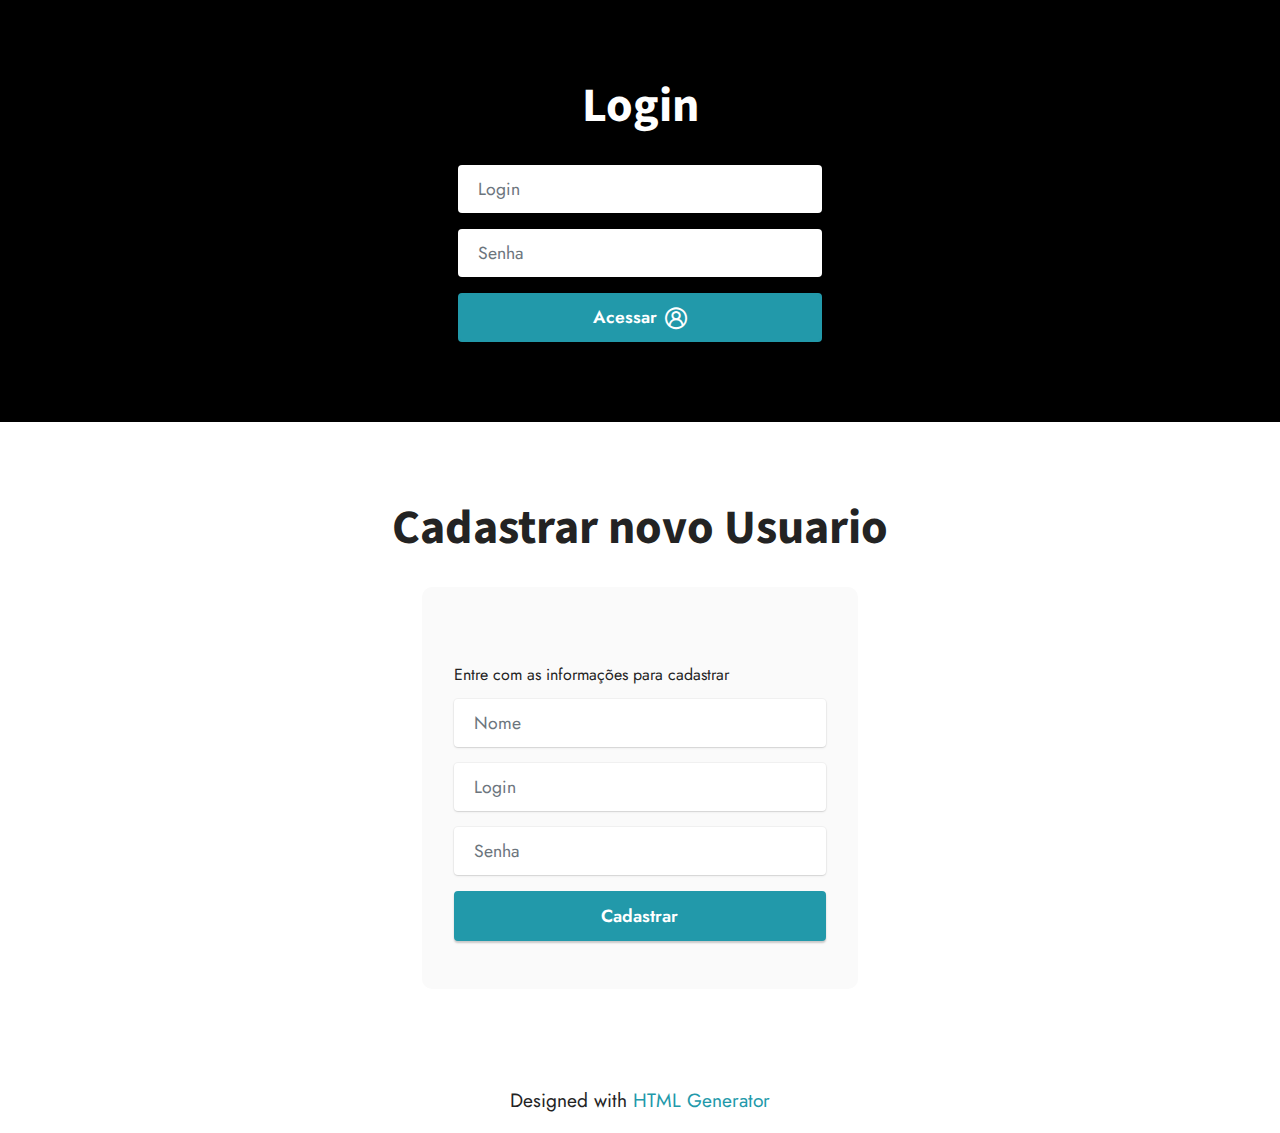
<file: index.html>
<!DOCTYPE html>
<html  >
<head>
  <!-- Site made with Mobirise Website Builder v5.7.8, https://mobirise.com -->
  <meta charset="UTF-8">
  <meta http-equiv="X-UA-Compatible" content="IE=edge">
  <meta name="generator" content="Mobirise v5.7.8, mobirise.com">
  <meta name="viewport" content="width=device-width, initial-scale=1, minimum-scale=1">
  <link rel="shortcut icon" href="assets/images/logo5.png" type="image/x-icon">
  <meta name="description" content="">
  
  
  <title>Login</title>
  <link rel="stylesheet" href="assets/web/assets/mobirise-icons2/mobirise2.css">
  <link rel="stylesheet" href="assets/bootstrap/css/bootstrap.min.css">
  <link rel="stylesheet" href="assets/bootstrap/css/bootstrap-grid.min.css">
  <link rel="stylesheet" href="assets/bootstrap/css/bootstrap-reboot.min.css">
  <link rel="stylesheet" href="assets/theme/css/style.css">
  <link rel="preload" href="https://fonts.googleapis.com/css?family=Playfair+Display:400,500,600,700,800,900,400i,500i,600i,700i,800i,900i&display=swap" as="style" onload="this.onload=null;this.rel='stylesheet'">
  <noscript><link rel="stylesheet" href="https://fonts.googleapis.com/css?family=Playfair+Display:400,500,600,700,800,900,400i,500i,600i,700i,800i,900i&display=swap"></noscript>
  <link rel="preload" href="https://fonts.googleapis.com/css?family=Source+Sans+Pro:200,200i,300,300i,400,400i,600,600i,700,700i,900,900i&display=swap" as="style" onload="this.onload=null;this.rel='stylesheet'">
  <noscript><link rel="stylesheet" href="https://fonts.googleapis.com/css?family=Source+Sans+Pro:200,200i,300,300i,400,400i,600,600i,700,700i,900,900i&display=swap"></noscript>
  <link rel="preload" href="https://fonts.googleapis.com/css?family=Jost:100,200,300,400,500,600,700,800,900,100i,200i,300i,400i,500i,600i,700i,800i,900i&display=swap" as="style" onload="this.onload=null;this.rel='stylesheet'">
  <noscript><link rel="stylesheet" href="https://fonts.googleapis.com/css?family=Jost:100,200,300,400,500,600,700,800,900,100i,200i,300i,400i,500i,600i,700i,800i,900i&display=swap"></noscript>
  <link rel="preload" as="style" href="assets/mobirise/css/mbr-additional.css"><link rel="stylesheet" href="assets/mobirise/css/mbr-additional.css" type="text/css">

  
  
  
</head>
<body>
  
  <section data-bs-version="5.1" class="form6 cid-tszz9aWlFC" id="form6-0">
    
    
    <div class="container">
        <div class="mbr-section-head">
            <h3 class="mbr-section-title mbr-fonts-style align-center mb-0 display-2">
                <strong>Login</strong></h3>
            
        </div>
        <div class="row justify-content-center mt-4">
            <div class="col-lg-8 mx-auto mbr-form" data-form-type="formoid">
                <form action="https://mobirise.eu/" method="POST" class="mbr-form form-with-styler mx-auto" data-form-title="Form Name"><input type="hidden" name="email" data-form-email="true" value="M70ynbg9vLYlnQjuThtQKS00g1HOkzLcjY3IFRhs+xxuoVmIMNs0POKKiiq2ZZicTgZJLCu2QeYAUYsDgsngcmqqe+fzPvb+5TQ8RgwgbEcI7aOIIKOdiNruGCr9zUBI">
                    <div class="row">
                        <div hidden="hidden" data-form-alert="" class="alert alert-success col-12">Thanks for filling out the form!</div>
                        <div hidden="hidden" data-form-alert-danger="" class="alert alert-danger col-12">
                            Oops...! some problem!
                        </div>
                    </div>
                    <div class="dragArea row">
                        <div class="col-lg-12 col-md-12 col-sm-12 form-group mb-3" data-for="name">
                            <input type="text" name="name" placeholder="Login" data-form-field="name" class="form-control" value="" id="name-form6-0">
                        </div>
                        <div class="col-lg-12 col-md-12 col-sm-12 form-group mb-3" data-for="email">
                            <input type="email" name="email" placeholder="Senha" data-form-field="email" class="form-control" value="" id="email-form6-0">
                        </div>
                        
                        <div class="col-auto mbr-section-btn align-center"><button type="submit" class="btn btn-primary display-4"><span class="mobi-mbri mobi-mbri-user-2 mbr-iconfont mbr-iconfont-btn"></span>Acessar</button></div>
                    </div>
                </form>
            </div>
        </div>
    </div>
</section>

<section data-bs-version="5.1" class="form7 cid-tszzAW5tLv" id="form7-1">
    
    
    <div class="container">
        <div class="mbr-section-head">
            <h3 class="mbr-section-title mbr-fonts-style align-center mb-0 display-2">
                <strong>Cadastrar novo Usuario</strong></h3>
            
        </div>
        <div class="row justify-content-center mt-4">
            <div class="col-lg-8 mx-auto mbr-form" data-form-type="formoid">
                <form action="https://mobirise.eu/" method="POST" class="mbr-form form-with-styler mx-auto" data-form-title="Form Name"><input type="hidden" name="email" data-form-email="true" value="M2ChKnoFd6wbYlFVzmYGieEr9CWbATYJQdN5BJWrxKqC9eEBsTbfEy3D8J8YQSI0xzcOdRMwyd/5hd7AnjsdFhEsIJvDxskHgOLAR0KcTIMQ3orDks9RuVrXtgDbNPFz">
                    <p class="mbr-text mbr-fonts-style align-center mb-4 display-7"></p><p>
                        Entre com as informações para cadastrar</p><p></p>
                    <div class="row">
                        <div hidden="hidden" data-form-alert="" class="alert alert-success col-12">Cadastrado com suceso</div>
                        <div hidden="hidden" data-form-alert-danger="" class="alert alert-danger col-12">
                            Oops...! some problem!
                        </div>
                    </div>
                    <div class="dragArea row">
                        <div class="col-lg-12 col-md-12 col-sm-12 form-group mb-3" data-for="name">
                            <input type="text" name="name" placeholder="Nome" data-form-field="name" class="form-control" value="" id="name-form7-1">
                        </div>
                        <div class="col-lg-12 col-md-12 col-sm-12 form-group mb-3" data-for="email">
                            <input type="email" name="email" placeholder="Login" data-form-field="email" class="form-control" value="" id="email-form7-1">
                        </div>
                        <div data-for="phone" class="col-lg-12 col-md-12 col-sm-12 form-group mb-3">
                            <input type="tel" name="phone" placeholder="Senha" data-form-field="phone" class="form-control" value="" id="phone-form7-1">
                        </div>
                        <div class="col-auto mbr-section-btn align-center"><button type="submit" class="btn btn-primary display-4">Cadastrar</button></div>
                    </div>
                </form>
            </div>
        </div>
    </div>
</section><section class="display-7" style="padding: 0;align-items: center;justify-content: center;flex-wrap: wrap;    align-content: center;display: flex;position: relative;height: 4rem;"><a href="https://mobiri.se/2930940" style="flex: 1 1;height: 4rem;position: absolute;width: 100%;z-index: 1;"><img alt="" style="height: 4rem;" src="[data-uri]"></a><p style="margin: 0;text-align: center;" class="display-7">Designed with &#8204;</p><a style="z-index:1" href="https://mobirise.com/html-builder.html">HTML Generator</a></section><script src="assets/bootstrap/js/bootstrap.bundle.min.js"></script>  <script src="assets/smoothscroll/smooth-scroll.js"></script>  <script src="assets/ytplayer/index.js"></script>  <script src="assets/theme/js/script.js"></script>  <script src="assets/formoid/formoid.min.js"></script>  
  
  
</body>
</html>
</file>
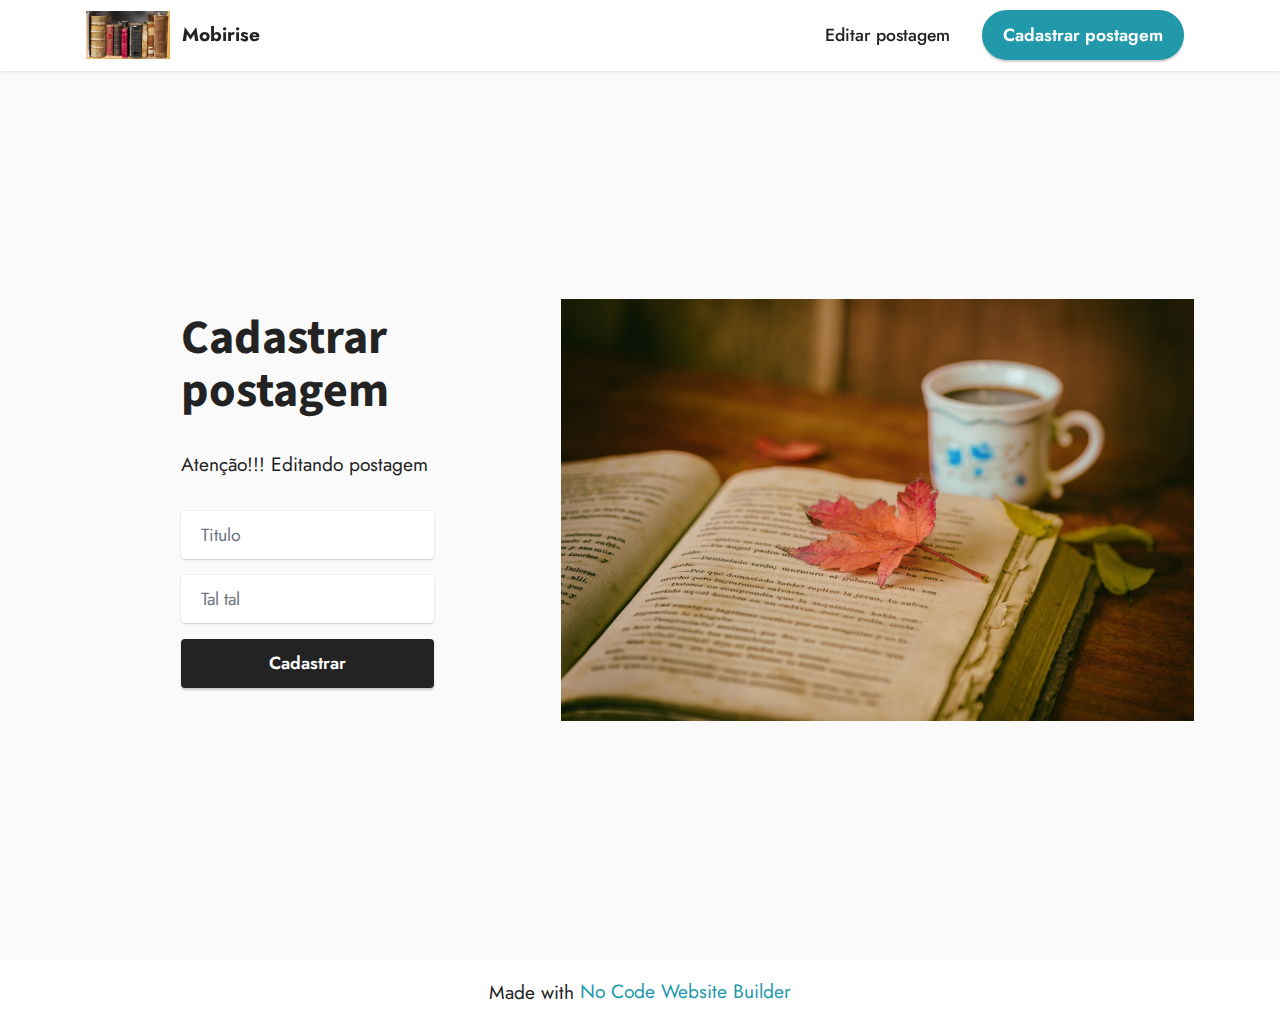
<file: newPostagem.html>
<!DOCTYPE html>
<html  >
<head>
  <!-- Site made with Mobirise Website Builder v5.7.8, https://mobirise.com -->
  <meta charset="UTF-8">
  <meta http-equiv="X-UA-Compatible" content="IE=edge">
  <meta name="generator" content="Mobirise v5.7.8, mobirise.com">
  <meta name="viewport" content="width=device-width, initial-scale=1, minimum-scale=1">
  <link rel="shortcut icon" href="assets/images/logo5.png" type="image/x-icon">
  <meta name="description" content="">
  
  
  <title>Cadastrar ou Editar postagem</title>
  <link rel="stylesheet" href="assets/bootstrap/css/bootstrap.min.css">
  <link rel="stylesheet" href="assets/bootstrap/css/bootstrap-grid.min.css">
  <link rel="stylesheet" href="assets/bootstrap/css/bootstrap-reboot.min.css">
  <link rel="stylesheet" href="assets/dropdown/css/style.css">
  <link rel="stylesheet" href="assets/socicon/css/styles.css">
  <link rel="stylesheet" href="assets/theme/css/style.css">
  <link rel="preload" href="https://fonts.googleapis.com/css?family=Playfair+Display:400,500,600,700,800,900,400i,500i,600i,700i,800i,900i&display=swap" as="style" onload="this.onload=null;this.rel='stylesheet'">
  <noscript><link rel="stylesheet" href="https://fonts.googleapis.com/css?family=Playfair+Display:400,500,600,700,800,900,400i,500i,600i,700i,800i,900i&display=swap"></noscript>
  <link rel="preload" href="https://fonts.googleapis.com/css?family=Source+Sans+Pro:200,200i,300,300i,400,400i,600,600i,700,700i,900,900i&display=swap" as="style" onload="this.onload=null;this.rel='stylesheet'">
  <noscript><link rel="stylesheet" href="https://fonts.googleapis.com/css?family=Source+Sans+Pro:200,200i,300,300i,400,400i,600,600i,700,700i,900,900i&display=swap"></noscript>
  <link rel="preload" href="https://fonts.googleapis.com/css?family=Jost:100,200,300,400,500,600,700,800,900,100i,200i,300i,400i,500i,600i,700i,800i,900i&display=swap" as="style" onload="this.onload=null;this.rel='stylesheet'">
  <noscript><link rel="stylesheet" href="https://fonts.googleapis.com/css?family=Jost:100,200,300,400,500,600,700,800,900,100i,200i,300i,400i,500i,600i,700i,800i,900i&display=swap"></noscript>
  <link rel="preload" as="style" href="assets/mobirise/css/mbr-additional.css"><link rel="stylesheet" href="assets/mobirise/css/mbr-additional.css" type="text/css">

  
  
  
</head>
<body>
  
  <section data-bs-version="5.1" class="menu menu2 cid-tszCcd87OR" once="menu" id="menu2-9">
    
    <nav class="navbar navbar-dropdown navbar-fixed-top navbar-expand-lg">
        <div class="container">
            <div class="navbar-brand">
                <span class="navbar-logo">
                    <a href="https://mobiri.se">
                        <img src="assets/images/mbr.jpg" alt="Mobirise Website Builder" style="height: 3rem;">
                    </a>
                </span>
                <span class="navbar-caption-wrap"><a class="navbar-caption text-black display-7" href="https://mobiri.se">Mobirise</a></span>
            </div>
            <button class="navbar-toggler" type="button" data-toggle="collapse" data-bs-toggle="collapse" data-target="#navbarSupportedContent" data-bs-target="#navbarSupportedContent" aria-controls="navbarNavAltMarkup" aria-expanded="false" aria-label="Toggle navigation">
                <div class="hamburger">
                    <span></span>
                    <span></span>
                    <span></span>
                    <span></span>
                </div>
            </button>
            <div class="collapse navbar-collapse" id="navbarSupportedContent">
                <ul class="navbar-nav nav-dropdown" data-app-modern-menu="true"><li class="nav-item"><a class="nav-link link text-black display-4" href="https://mobiri.se">Editar postagem</a>
                    </li></ul>
                
                <div class="navbar-buttons mbr-section-btn"><a class="btn btn-primary display-4" href="https://mobiri.se">Cadastrar postagem</a></div>
            </div>
        </div>
    </nav>
</section>

<section data-bs-version="5.1" class="form4 cid-tszCx8mA2a mbr-fullscreen" id="form4-b">

    

    

    <div class="container">
        <div class="row content-wrapper justify-content-center">
            <div class="col-lg-3 offset-lg-1 mbr-form" data-form-type="formoid">
                <form action="https://mobirise.eu/" method="POST" class="mbr-form form-with-styler" data-form-title="Form Name"><input type="hidden" name="email" data-form-email="true" value="ZksRUNI0uqu51jWUosXS/pE+UAEQsFzFAfTkXdzVgXODzfmOV10YFATuYS1ZYuSpoyqtdJiDtoiDBd6mvauptIWRiXR+C+s6XEIn3elHhEpi7YOS5ZzpjhLmOudHco5z">
                    <div class="row">
                        <div hidden="hidden" data-form-alert="" class="alert alert-success col-12">Thanks for filling out the form!</div>
                        <div hidden="hidden" data-form-alert-danger="" class="alert alert-danger col-12">
                            Oops...! some problem!
                        </div>
                    </div>
                    <div class="dragArea row">
                        <div class="col-lg-12 col-md-12 col-sm-12">
                            <h1 class="mbr-section-title mb-4 display-2"><strong>Cadastrar postagem</strong></h1>
                        </div>
                        <div class="col-lg-12 col-md-12 col-sm-12">
                            <p class="mbr-text mbr-fonts-style mb-4 display-7">Atenção!!! Editando postagem</p>
                        </div>
                        <div class="col-lg-12 col-md col-12 form-group mb-3" data-for="name">
                            <input type="text" name="name" placeholder="Titulo" data-form-field="name" class="form-control" value="" id="name-form4-b">
                        </div>
                        <div class="col-lg-12 col-md col-12 form-group mb-3" data-for="email">
                            <input type="email" name="email" placeholder="Tal tal" data-form-field="email" class="form-control" value="" id="email-form4-b">
                        </div>
                        <div class="col-12 col-md-auto mbr-section-btn"><button type="submit" class="btn btn-black display-4">Cadastrar</button></div>
                    </div>
                </form>
            </div>
            <div class="col-lg-7 offset-lg-1 col-12">
                <div class="image-wrapper">
                    <img class="w-100" src="assets/images/mbr-1.jpg" alt="Mobirise Website Builder">
                </div>
            </div>
        </div>
    </div>
</section><section class="display-7" style="padding: 0;align-items: center;justify-content: center;flex-wrap: wrap;    align-content: center;display: flex;position: relative;height: 4rem;"><a href="https://mobiri.se/2930940" style="flex: 1 1;height: 4rem;position: absolute;width: 100%;z-index: 1;"><img alt="" style="height: 4rem;" src="[data-uri]"></a><p style="margin: 0;text-align: center;" class="display-7">Made with &#8204;</p><a style="z-index:1" href="https://mobirise.com/builder/no-code-website-builder.html">No Code Website Builder</a></section><script src="assets/bootstrap/js/bootstrap.bundle.min.js"></script>  <script src="assets/smoothscroll/smooth-scroll.js"></script>  <script src="assets/ytplayer/index.js"></script>  <script src="assets/dropdown/js/navbar-dropdown.js"></script>  <script src="assets/theme/js/script.js"></script>  <script src="assets/formoid/formoid.min.js"></script>  
  
  
</body>
</html>
</file>
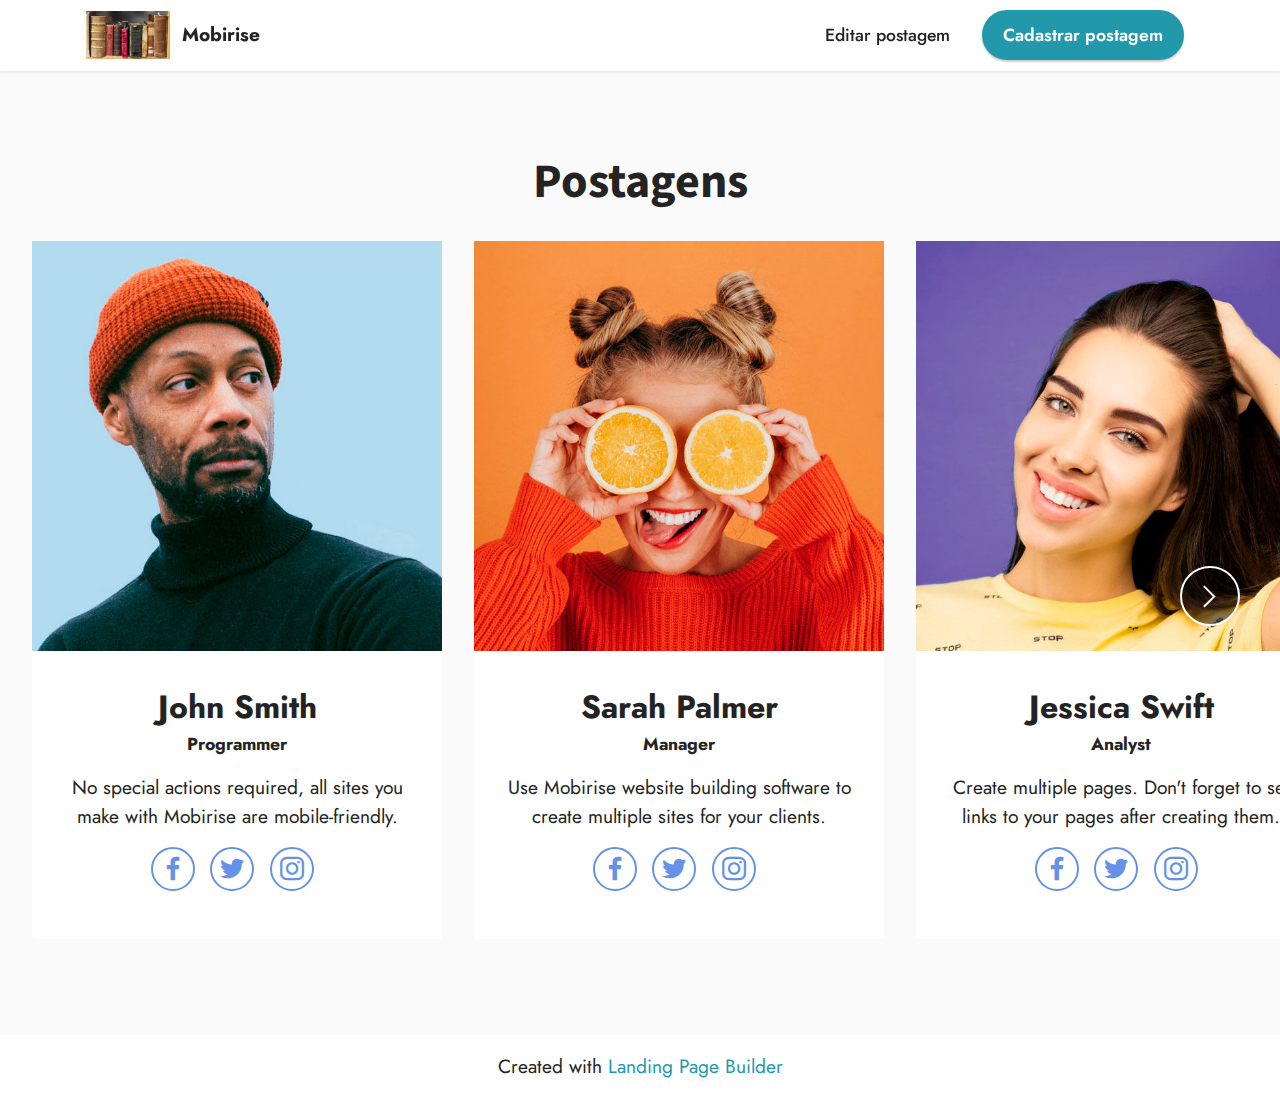
<file: postagem.html>
<!DOCTYPE html>
<html  >
<head>
  <!-- Site made with Mobirise Website Builder v5.7.8, https://mobirise.com -->
  <meta charset="UTF-8">
  <meta http-equiv="X-UA-Compatible" content="IE=edge">
  <meta name="generator" content="Mobirise v5.7.8, mobirise.com">
  <meta name="viewport" content="width=device-width, initial-scale=1, minimum-scale=1">
  <link rel="shortcut icon" href="assets/images/logo5.png" type="image/x-icon">
  <meta name="description" content="">
  
  
  <title>Postagem</title>
  <link rel="stylesheet" href="assets/web/assets/mobirise-icons2/mobirise2.css">
  <link rel="stylesheet" href="assets/bootstrap/css/bootstrap.min.css">
  <link rel="stylesheet" href="assets/bootstrap/css/bootstrap-grid.min.css">
  <link rel="stylesheet" href="assets/bootstrap/css/bootstrap-reboot.min.css">
  <link rel="stylesheet" href="assets/dropdown/css/style.css">
  <link rel="stylesheet" href="assets/socicon/css/styles.css">
  <link rel="stylesheet" href="assets/theme/css/style.css">
  <link rel="preload" href="https://fonts.googleapis.com/css?family=Playfair+Display:400,500,600,700,800,900,400i,500i,600i,700i,800i,900i&display=swap" as="style" onload="this.onload=null;this.rel='stylesheet'">
  <noscript><link rel="stylesheet" href="https://fonts.googleapis.com/css?family=Playfair+Display:400,500,600,700,800,900,400i,500i,600i,700i,800i,900i&display=swap"></noscript>
  <link rel="preload" href="https://fonts.googleapis.com/css?family=Source+Sans+Pro:200,200i,300,300i,400,400i,600,600i,700,700i,900,900i&display=swap" as="style" onload="this.onload=null;this.rel='stylesheet'">
  <noscript><link rel="stylesheet" href="https://fonts.googleapis.com/css?family=Source+Sans+Pro:200,200i,300,300i,400,400i,600,600i,700,700i,900,900i&display=swap"></noscript>
  <link rel="preload" href="https://fonts.googleapis.com/css?family=Jost:100,200,300,400,500,600,700,800,900,100i,200i,300i,400i,500i,600i,700i,800i,900i&display=swap" as="style" onload="this.onload=null;this.rel='stylesheet'">
  <noscript><link rel="stylesheet" href="https://fonts.googleapis.com/css?family=Jost:100,200,300,400,500,600,700,800,900,100i,200i,300i,400i,500i,600i,700i,800i,900i&display=swap"></noscript>
  <link rel="preload" as="style" href="assets/mobirise/css/mbr-additional.css"><link rel="stylesheet" href="assets/mobirise/css/mbr-additional.css" type="text/css">

  
  
  
</head>
<body>
  
  <section data-bs-version="5.1" class="menu menu2 cid-tszB1XtGB2" once="menu" id="menu2-4">
    
    <nav class="navbar navbar-dropdown navbar-fixed-top navbar-expand-lg">
        <div class="container">
            <div class="navbar-brand">
                <span class="navbar-logo">
                    <a href="https://mobiri.se">
                        <img src="assets/images/mbr.jpg" alt="Mobirise Website Builder" style="height: 3rem;">
                    </a>
                </span>
                <span class="navbar-caption-wrap"><a class="navbar-caption text-black display-7" href="https://mobiri.se">Mobirise</a></span>
            </div>
            <button class="navbar-toggler" type="button" data-toggle="collapse" data-bs-toggle="collapse" data-target="#navbarSupportedContent" data-bs-target="#navbarSupportedContent" aria-controls="navbarNavAltMarkup" aria-expanded="false" aria-label="Toggle navigation">
                <div class="hamburger">
                    <span></span>
                    <span></span>
                    <span></span>
                    <span></span>
                </div>
            </button>
            <div class="collapse navbar-collapse" id="navbarSupportedContent">
                <ul class="navbar-nav nav-dropdown" data-app-modern-menu="true"><li class="nav-item"><a class="nav-link link text-black display-4" href="https://mobiri.se">Editar postagem</a>
                    </li></ul>
                
                <div class="navbar-buttons mbr-section-btn"><a class="btn btn-primary display-4" href="https://mobiri.se">Cadastrar postagem</a></div>
            </div>
        </div>
    </nav>
</section>

<section data-bs-version="5.1" class="slider3 mbr-embla cid-tszC7JjYRN" id="slider3-8">
    

    
    
    <div class="position-relative text-center">
        <div class="col-12">
            <h3 class="mbr-section-title mbr-fonts-style align-center mb-4 display-2">
                <strong>Postagens</strong></h3>
            
        </div>
        <div class="embla" data-skip-snaps="true" data-align="center" data-contain-scroll="trimSnaps" data-auto-play-interval="5" data-draggable="true">
            <div class="embla__viewport container-fluid">
                <div class="embla__container">
                    <div class="embla__slide slider-image item" style="margin-left: 1rem; margin-right: 1rem;">
                        <div class="card-wrap">
                            <div class="item-wrapper position-relative">
                                <div class="image-wrap">
                                    <img src="assets/images/team1.jpg" alt="Mobirise Website Builder">
                                </div>
                            </div>
                            <div class="content-wrap">
                                <h5 class="mbr-section-title card-title mbr-fonts-style align-center m-0 display-5">
                                    <strong>John Smith</strong>
                                </h5>
                                <h6 class="mbr-role mbr-fonts-style align-center mb-3 display-4">
                                    <strong>Programmer</strong>
                                </h6>
                                <p class="card-text mbr-fonts-style align-center display-7">
                                    No special actions required, all sites you make with Mobirise are mobile-friendly.
                                </p>
                                <div class="social-row display-7">
                                    <div class="soc-item">
                                        <a href="https://www.facebook.com/Mobirise/" target="_blank">
                                            <span class="mbr-iconfont socicon socicon-facebook"></span>
                                        </a>
                                    </div>
                                    <div class="soc-item">
                                        <a href="https://twitter.com/mobirise" target="_blank">
                                            <span class="mbr-iconfont socicon socicon-twitter"></span>
                                        </a>
                                    </div>
                                    <div class="soc-item">
                                        <a href="https://instagram.com/mobirise" target="_blank">
                                            <span class="mbr-iconfont socicon socicon-instagram"></span>
                                        </a>
                                    </div>
                                    
                                    
                                </div>
                                
                            </div>
                        </div>
                    </div>
                    <div class="embla__slide slider-image item" style="margin-left: 1rem; margin-right: 1rem;">
                        <div class="card-wrap">
                            <div class="item-wrapper position-relative">
                                <div class="image-wrap">
                                    <img src="assets/images/team2.jpg" alt="Mobirise Website Builder">
                                </div>
                            </div>
                            <div class="content-wrap">
                                <h5 class="mbr-section-title card-title mbr-fonts-style align-center m-0 display-5">
                                    <strong>Sarah Palmer</strong>
                                </h5>
                                <h6 class="mbr-role mbr-fonts-style align-center mb-3 display-4">
                                    <strong>Manager</strong>
                                </h6>
                                <p class="card-text mbr-fonts-style align-center display-7">
                                    Use Mobirise website building software to create multiple sites for your clients.
                                </p>
                                <div class="social-row display-7">
                                    <div class="soc-item">
                                        <a href="https://www.facebook.com/Mobirise/" target="_blank">
                                            <span class="mbr-iconfont socicon socicon-facebook"></span>
                                        </a>
                                    </div>
                                    <div class="soc-item">
                                        <a href="https://twitter.com/mobirise" target="_blank">
                                            <span class="mbr-iconfont socicon socicon-twitter"></span>
                                        </a>
                                    </div>
                                    <div class="soc-item">
                                        <a href="https://instagram.com/mobirise" target="_blank">
                                            <span class="mbr-iconfont socicon socicon-instagram"></span>
                                        </a>
                                    </div>
                                    
                                    
                                </div>
                                
                            </div>
                        </div>
                    </div>
                    <div class="embla__slide slider-image item" style="margin-left: 1rem; margin-right: 1rem;">
                        <div class="card-wrap">
                            <div class="item-wrapper position-relative">
                                <div class="image-wrap">
                                    <img src="assets/images/team3.jpg" alt="Mobirise Website Builder">
                                </div>
                            </div>
                            <div class="content-wrap">
                                <h5 class="mbr-section-title card-title mbr-fonts-style align-center m-0 display-5">
                                    <strong>Jessica Swift</strong>
                                </h5>
                                <h6 class="mbr-role mbr-fonts-style align-center mb-3 display-4">
                                    <strong>Analyst</strong>
                                </h6>
                                <p class="card-text mbr-fonts-style align-center display-7">
                                    Create multiple pages. Don't forget to set links to your pages after creating them.
                                </p>
                                <div class="social-row display-7">
                                    <div class="soc-item">
                                        <a href="https://www.facebook.com/Mobirise/" target="_blank">
                                            <span class="mbr-iconfont socicon socicon-facebook"></span>
                                        </a>
                                    </div>
                                    <div class="soc-item">
                                        <a href="https://twitter.com/mobirise" target="_blank">
                                            <span class="mbr-iconfont socicon socicon-twitter"></span>
                                        </a>
                                    </div>
                                    <div class="soc-item">
                                        <a href="https://instagram.com/mobirise" target="_blank">
                                            <span class="mbr-iconfont socicon socicon-instagram"></span>
                                        </a>
                                    </div>
                                    
                                    
                                </div>
                                
                            </div>
                        </div>
                    </div><div class="embla__slide slider-image item" style="margin-left: 1rem; margin-right: 1rem;">
                        <div class="card-wrap">
                            <div class="item-wrapper position-relative">
                                <div class="image-wrap">
                                    <img src="assets/images/mbr-2.jpg" alt="Mobirise Website Builder" data-slide-to="3" data-bs-slide-to="4">
                                </div>
                            </div>
                            <div class="content-wrap">
                                <h5 class="mbr-section-title card-title mbr-fonts-style align-center m-0 display-5">
                                    <strong>Jessica Swift</strong>
                                </h5>
                                <h6 class="mbr-role mbr-fonts-style align-center mb-3 display-4">
                                    <strong>Analyst</strong>
                                </h6>
                                <p class="card-text mbr-fonts-style align-center display-7">
                                    Create multiple pages. Don't forget to set links to your pages after creating them.
                                </p>
                                <div class="social-row display-7">
                                    <div class="soc-item">
                                        <a href="https://www.facebook.com/Mobirise/" target="_blank">
                                            <span class="mbr-iconfont socicon socicon-facebook"></span>
                                        </a>
                                    </div>
                                    <div class="soc-item">
                                        <a href="https://twitter.com/mobirise" target="_blank">
                                            <span class="mbr-iconfont socicon socicon-twitter"></span>
                                        </a>
                                    </div>
                                    <div class="soc-item">
                                        <a href="https://instagram.com/mobirise" target="_blank">
                                            <span class="mbr-iconfont socicon socicon-instagram"></span>
                                        </a>
                                    </div>
                                    
                                    
                                </div>
                                
                            </div>
                        </div>
                    </div>
                    
                </div>
            </div>
            <button class="embla__button embla__button--prev">
                <span class="mobi-mbri mobi-mbri-arrow-prev mbr-iconfont" aria-hidden="true"></span>
                <span class="sr-only visually-hidden visually-hidden">Previous</span>
            </button>
            <button class="embla__button embla__button--next">
                <span class="mobi-mbri mobi-mbri-arrow-next mbr-iconfont" aria-hidden="true"></span>
                <span class="sr-only visually-hidden visually-hidden">Next</span>
            </button>
        </div>
    </div>
</section><section class="display-7" style="padding: 0;align-items: center;justify-content: center;flex-wrap: wrap;    align-content: center;display: flex;position: relative;height: 4rem;"><a href="https://mobiri.se/2930940" style="flex: 1 1;height: 4rem;position: absolute;width: 100%;z-index: 1;"><img alt="" style="height: 4rem;" src="[data-uri]"></a><p style="margin: 0;text-align: center;" class="display-7">Created with &#8204;</p><a style="z-index:1" href="https://mobirise.com/builder/landing-page-builder.html">Landing Page Builder</a></section><script src="assets/bootstrap/js/bootstrap.bundle.min.js"></script>  <script src="assets/smoothscroll/smooth-scroll.js"></script>  <script src="assets/ytplayer/index.js"></script>  <script src="assets/dropdown/js/navbar-dropdown.js"></script>  <script src="assets/embla/embla.min.js"></script>  <script src="assets/embla/script.js"></script>  <script src="assets/theme/js/script.js"></script>  
  
  
</body>
</html>
</file>
<file: assets/web/assets/mobirise-icons2/mobirise2.css>
@font-face {
  font-family: 'Moririse2';
  font-display: swap;
  src:  url('mobirise2.eot?f2bix4');
  src:  url('mobirise2.eot?f2bix4#iefix') format('embedded-opentype'),
    url('mobirise2.ttf?f2bix4') format('truetype'),
    url('mobirise2.woff?f2bix4') format('woff'),
    url('mobirise2.svg?f2bix4#mobirise2') format('svg');
  font-weight: normal;
  font-style: normal;
}

[class^="mobi-"], [class*=" mobi-"] {
  /* use !important to prevent issues with browser extensions that change fonts */
  font-family: 'Moririse2' !important;
  speak: none;
  font-style: normal;
  font-weight: normal;
  font-variant: normal;
  text-transform: none;
  line-height: 1;

  /* Better Font Rendering =========== */
  -webkit-font-smoothing: antialiased;
  -moz-osx-font-smoothing: grayscale;
}

.mobi-mbri-add-submenu:before {
  content: "\e900";
}
.mobi-mbri-alert:before {
  content: "\e901";
}
.mobi-mbri-align-center:before {
  content: "\e902";
}
.mobi-mbri-align-justify:before {
  content: "\e903";
}
.mobi-mbri-align-left:before {
  content: "\e904";
}
.mobi-mbri-align-right:before {
  content: "\e905";
}
.mobi-mbri-android:before {
  content: "\e906";
}
.mobi-mbri-apple:before {
  content: "\e907";
}
.mobi-mbri-arrow-down:before {
  content: "\e908";
}
.mobi-mbri-arrow-next:before {
  content: "\e909";
}
.mobi-mbri-arrow-prev:before {
  content: "\e90a";
}
.mobi-mbri-arrow-up:before {
  content: "\e90b";
}
.mobi-mbri-bold:before {
  content: "\e90c";
}
.mobi-mbri-bookmark:before {
  content: "\e90d";
}
.mobi-mbri-bootstrap:before {
  content: "\e90e";
}
.mobi-mbri-briefcase:before {
  content: "\e90f";
}
.mobi-mbri-browse:before {
  content: "\e910";
}
.mobi-mbri-bulleted-list:before {
  content: "\e911";
}
.mobi-mbri-calendar:before {
  content: "\e912";
}
.mobi-mbri-camera:before {
  content: "\e913";
}
.mobi-mbri-cart-add:before {
  content: "\e914";
}
.mobi-mbri-cart-full:before {
  content: "\e915";
}
.mobi-mbri-cash:before {
  content: "\e916";
}
.mobi-mbri-change-style:before {
  content: "\e917";
}
.mobi-mbri-chat:before {
  content: "\e918";
}
.mobi-mbri-clock:before {
  content: "\e919";
}
.mobi-mbri-close:before {
  content: "\e91a";
}
.mobi-mbri-cloud:before {
  content: "\e91b";
}
.mobi-mbri-code:before {
  content: "\e91c";
}
.mobi-mbri-contact-form:before {
  content: "\e91d";
}
.mobi-mbri-credit-card:before {
  content: "\e91e";
}
.mobi-mbri-cursor-click:before {
  content: "\e91f";
}
.mobi-mbri-cust-feedback:before {
  content: "\e920";
}
.mobi-mbri-database:before {
  content: "\e921";
}
.mobi-mbri-delivery:before {
  content: "\e922";
}
.mobi-mbri-desktop:before {
  content: "\e923";
}
.mobi-mbri-devices:before {
  content: "\e924";
}
.mobi-mbri-down:before {
  content: "\e925";
}
.mobi-mbri-download-2:before {
  content: "\e926";
}
.mobi-mbri-download:before {
  content: "\e927";
}
.mobi-mbri-drag-n-drop-2:before {
  content: "\e928";
}
.mobi-mbri-drag-n-drop:before {
  content: "\e929";
}
.mobi-mbri-edit-2:before {
  content: "\e92a";
}
.mobi-mbri-edit:before {
  content: "\e92b";
}
.mobi-mbri-error:before {
  content: "\e92c";
}
.mobi-mbri-extension:before {
  content: "\e92d";
}
.mobi-mbri-features:before {
  content: "\e92e";
}
.mobi-mbri-file:before {
  content: "\e92f";
}
.mobi-mbri-flag:before {
  content: "\e930";
}
.mobi-mbri-folder:before {
  content: "\e931";
}
.mobi-mbri-gift:before {
  content: "\e932";
}
.mobi-mbri-github:before {
  content: "\e933";
}
.mobi-mbri-globe-2:before {
  content: "\e934";
}
.mobi-mbri-globe:before {
  content: "\e935";
}
.mobi-mbri-growing-chart:before {
  content: "\e936";
}
.mobi-mbri-hearth:before {
  content: "\e937";
}
.mobi-mbri-help:before {
  content: "\e938";
}
.mobi-mbri-home:before {
  content: "\e939";
}
.mobi-mbri-hot-cup:before {
  content: "\e93a";
}
.mobi-mbri-idea:before {
  content: "\e93b";
}
.mobi-mbri-image-gallery:before {
  content: "\e93c";
}
.mobi-mbri-image-slider:before {
  content: "\e93d";
}
.mobi-mbri-info:before {
  content: "\e93e";
}
.mobi-mbri-italic:before {
  content: "\e93f";
}
.mobi-mbri-key:before {
  content: "\e940";
}
.mobi-mbri-laptop:before {
  content: "\e941";
}
.mobi-mbri-layers:before {
  content: "\e942";
}
.mobi-mbri-left-right:before {
  content: "\e943";
}
.mobi-mbri-left:before {
  content: "\e944";
}
.mobi-mbri-letter:before {
  content: "\e945";
}
.mobi-mbri-like:before {
  content: "\e946";
}
.mobi-mbri-link:before {
  content: "\e947";
}
.mobi-mbri-lock:before {
  content: "\e948";
}
.mobi-mbri-login:before {
  content: "\e949";
}
.mobi-mbri-logout:before {
  content: "\e94a";
}
.mobi-mbri-magic-stick:before {
  content: "\e94b";
}
.mobi-mbri-map-pin:before {
  content: "\e94c";
}
.mobi-mbri-menu:before {
  content: "\e94d";
}
.mobi-mbri-mobile-2:before {
  content: "\e94e";
}
.mobi-mbri-mobile-horizontal:before {
  content: "\e94f";
}
.mobi-mbri-mobile:before {
  content: "\e950";
}
.mobi-mbri-mobirise:before {
  content: "\e951";
}
.mobi-mbri-more-horizontal:before {
  content: "\e952";
}
.mobi-mbri-more-vertical:before {
  content: "\e953";
}
.mobi-mbri-music:before {
  content: "\e954";
}
.mobi-mbri-new-file:before {
  content: "\e955";
}
.mobi-mbri-numbered-list:before {
  content: "\e956";
}
.mobi-mbri-opened-folder:before {
  content: "\e957";
}
.mobi-mbri-pages:before {
  content: "\e958";
}
.mobi-mbri-paper-plane:before {
  content: "\e959";
}
.mobi-mbri-paperclip:before {
  content: "\e95a";
}
.mobi-mbri-phone:before {
  content: "\e95b";
}
.mobi-mbri-photo:before {
  content: "\e95c";
}
.mobi-mbri-photos:before {
  content: "\e95d";
}
.mobi-mbri-pin:before {
  content: "\e95e";
}
.mobi-mbri-play:before {
  content: "\e95f";
}
.mobi-mbri-plus:before {
  content: "\e960";
}
.mobi-mbri-preview:before {
  content: "\e961";
}
.mobi-mbri-print:before {
  content: "\e962";
}
.mobi-mbri-protect:before {
  content: "\e963";
}
.mobi-mbri-question:before {
  content: "\e964";
}
.mobi-mbri-quote-left:before {
  content: "\e965";
}
.mobi-mbri-quote-right:before {
  content: "\e966";
}
.mobi-mbri-redo:before {
  content: "\e967";
}
.mobi-mbri-refresh:before {
  content: "\e968";
}
.mobi-mbri-responsive-2:before {
  content: "\e969";
}
.mobi-mbri-responsive:before {
  content: "\e96a";
}
.mobi-mbri-right:before {
  content: "\e96b";
}
.mobi-mbri-rocket:before {
  content: "\e96c";
}
.mobi-mbri-sad-face:before {
  content: "\e96d";
}
.mobi-mbri-sale:before {
  content: "\e96e";
}
.mobi-mbri-save:before {
  content: "\e96f";
}
.mobi-mbri-search:before {
  content: "\e970";
}
.mobi-mbri-setting-2:before {
  content: "\e971";
}
.mobi-mbri-setting-3:before {
  content: "\e972";
}
.mobi-mbri-setting:before {
  content: "\e973";
}
.mobi-mbri-share:before {
  content: "\e974";
}
.mobi-mbri-shopping-bag:before {
  content: "\e975";
}
.mobi-mbri-shopping-basket:before {
  content: "\e976";
}
.mobi-mbri-shopping-cart:before {
  content: "\e977";
}
.mobi-mbri-sites:before {
  content: "\e978";
}
.mobi-mbri-smile-face:before {
  content: "\e979";
}
.mobi-mbri-speed:before {
  content: "\e97a";
}
.mobi-mbri-star:before {
  content: "\e97b";
}
.mobi-mbri-success:before {
  content: "\e97c";
}
.mobi-mbri-sun:before {
  content: "\e97d";
}
.mobi-mbri-sun2:before {
  content: "\e97e";
}
.mobi-mbri-tablet-vertical:before {
  content: "\e97f";
}
.mobi-mbri-tablet:before {
  content: "\e980";
}
.mobi-mbri-target:before {
  content: "\e981";
}
.mobi-mbri-timer:before {
  content: "\e982";
}
.mobi-mbri-to-ftp:before {
  content: "\e983";
}
.mobi-mbri-to-local-drive:before {
  content: "\e984";
}
.mobi-mbri-touch-swipe:before {
  content: "\e985";
}
.mobi-mbri-touch:before {
  content: "\e986";
}
.mobi-mbri-trash:before {
  content: "\e987";
}
.mobi-mbri-underline:before {
  content: "\e988";
}
.mobi-mbri-undo:before {
  content: "\e989";
}
.mobi-mbri-unlink:before {
  content: "\e98a";
}
.mobi-mbri-unlock:before {
  content: "\e98b";
}
.mobi-mbri-up-down:before {
  content: "\e98c";
}
.mobi-mbri-up:before {
  content: "\e98d";
}
.mobi-mbri-update:before {
  content: "\e98e";
}
.mobi-mbri-upload-2:before {
  content: "\e98f";
}
.mobi-mbri-upload:before {
  content: "\e990";
}
.mobi-mbri-user-2:before {
  content: "\e991";
}
.mobi-mbri-user:before {
  content: "\e992";
}
.mobi-mbri-users:before {
  content: "\e993";
}
.mobi-mbri-video-play:before {
  content: "\e994";
}
.mobi-mbri-video:before {
  content: "\e995";
}
.mobi-mbri-watch:before {
  content: "\e996";
}
.mobi-mbri-website-theme-2:before {
  content: "\e997";
}
.mobi-mbri-website-theme:before {
  content: "\e998";
}
.mobi-mbri-wifi:before {
  content: "\e999";
}
.mobi-mbri-windows:before {
  content: "\e99a";
}
.mobi-mbri-zoom-in:before {
  content: "\e99b";
}
.mobi-mbri-zoom-out:before {
  content: "\e99c";
}
</file>
<file: assets/theme/css/style.css>
@charset "UTF-8";
section {
  background-color: #ffffff;
}

body {
  font-style: normal;
  line-height: 1.5;
  font-weight: 400;
  color: #232323;
  position: relative;
}

button {
  background-color: transparent;
  border-color: transparent;
}

section,
.container,
.container-fluid {
  position: relative;
  word-wrap: break-word;
}

a.mbr-iconfont:hover {
  text-decoration: none;
}

.article .lead p,
.article .lead ul,
.article .lead ol,
.article .lead pre,
.article .lead blockquote {
  margin-bottom: 0;
}

a {
  font-style: normal;
  font-weight: 400;
  cursor: pointer;
}
a, a:hover {
  text-decoration: none;
}

.mbr-section-title {
  font-style: normal;
  line-height: 1.3;
}

.mbr-section-subtitle {
  line-height: 1.3;
}

.mbr-text {
  font-style: normal;
  line-height: 1.7;
}

h1,
h2,
h3,
h4,
h5,
h6,
.display-1,
.display-2,
.display-4,
.display-5,
.display-7,
span,
p,
a {
  line-height: 1;
  word-break: break-word;
  word-wrap: break-word;
  font-weight: 400;
}

b,
strong {
  font-weight: bold;
}

input:-webkit-autofill, input:-webkit-autofill:hover, input:-webkit-autofill:focus, input:-webkit-autofill:active {
  transition-delay: 9999s;
  -webkit-transition-property: background-color, color;
  transition-property: background-color, color;
}

textarea[type=hidden] {
  display: none;
}

section {
  background-position: 50% 50%;
  background-repeat: no-repeat;
  background-size: cover;
}
section .mbr-background-video,
section .mbr-background-video-preview {
  position: absolute;
  bottom: 0;
  left: 0;
  right: 0;
  top: 0;
}

.hidden {
  visibility: hidden;
}

.mbr-z-index20 {
  z-index: 20;
}

/*! Base colors */
.mbr-white {
  color: #ffffff;
}

.mbr-black {
  color: #111111;
}

.mbr-bg-white {
  background-color: #ffffff;
}

.mbr-bg-black {
  background-color: #000000;
}

/*! Text-aligns */
.align-left {
  text-align: left;
}

.align-center {
  text-align: center;
}

.align-right {
  text-align: right;
}

/*! Font-weight  */
.mbr-light {
  font-weight: 300;
}

.mbr-regular {
  font-weight: 400;
}

.mbr-semibold {
  font-weight: 500;
}

.mbr-bold {
  font-weight: 700;
}

/*! Media  */
.media-content {
  flex-basis: 100%;
}

.media-container-row {
  display: flex;
  flex-direction: row;
  flex-wrap: wrap;
  justify-content: center;
  align-content: center;
  align-items: start;
}
.media-container-row .media-size-item {
  width: 400px;
}

.media-container-column {
  display: flex;
  flex-direction: column;
  flex-wrap: wrap;
  justify-content: center;
  align-content: center;
  align-items: stretch;
}
.media-container-column > * {
  width: 100%;
}

@media (min-width: 992px) {
  .media-container-row {
    flex-wrap: nowrap;
  }
}
figure {
  margin-bottom: 0;
  overflow: hidden;
}

figure[mbr-media-size] {
  transition: width 0.1s;
}

img,
iframe {
  display: block;
  width: 100%;
}

.card {
  background-color: transparent;
  border: none;
}

.card-box {
  width: 100%;
}

.card-img {
  text-align: center;
  flex-shrink: 0;
  -webkit-flex-shrink: 0;
}

.media {
  max-width: 100%;
  margin: 0 auto;
}

.mbr-figure {
  align-self: center;
}

.media-container > div {
  max-width: 100%;
}

.mbr-figure img,
.card-img img {
  width: 100%;
}

@media (max-width: 991px) {
  .media-size-item {
    width: auto !important;
  }

  .media {
    width: auto;
  }

  .mbr-figure {
    width: 100% !important;
  }
}
/*! Buttons */
.mbr-section-btn {
  margin-left: -0.6rem;
  margin-right: -0.6rem;
  font-size: 0;
}

.btn {
  font-weight: 600;
  border-width: 1px;
  font-style: normal;
  margin: 0.6rem 0.6rem;
  white-space: normal;
  transition: all 0.2s ease-in-out;
  display: inline-flex;
  align-items: center;
  justify-content: center;
  word-break: break-word;
}

.btn-sm {
  font-weight: 600;
  letter-spacing: 0px;
  transition: all 0.3s ease-in-out;
}

.btn-md {
  font-weight: 600;
  letter-spacing: 0px;
  transition: all 0.3s ease-in-out;
}

.btn-lg {
  font-weight: 600;
  letter-spacing: 0px;
  transition: all 0.3s ease-in-out;
}

.btn-form {
  margin: 0;
}
.btn-form:hover {
  cursor: pointer;
}

nav .mbr-section-btn {
  margin-left: 0rem;
  margin-right: 0rem;
}

/*! Btn icon margin */
.btn .mbr-iconfont,
.btn.btn-sm .mbr-iconfont {
  order: 1;
  cursor: pointer;
  margin-left: 0.5rem;
  vertical-align: sub;
}

.btn.btn-md .mbr-iconfont,
.btn.btn-md .mbr-iconfont {
  margin-left: 0.8rem;
}

.mbr-regular {
  font-weight: 400;
}

.mbr-semibold {
  font-weight: 500;
}

.mbr-bold {
  font-weight: 700;
}

[type=submit] {
  -webkit-appearance: none;
}

/*! Full-screen */
.mbr-fullscreen .mbr-overlay {
  min-height: 100vh;
}

.mbr-fullscreen {
  display: flex;
  display: -moz-flex;
  display: -ms-flex;
  display: -o-flex;
  align-items: center;
  min-height: 100vh;
  padding-top: 3rem;
  padding-bottom: 3rem;
}

/*! Map */
.map {
  height: 25rem;
  position: relative;
}
.map iframe {
  width: 100%;
  height: 100%;
}

/*! Scroll to top arrow */
.mbr-arrow-up {
  bottom: 25px;
  right: 90px;
  position: fixed;
  text-align: right;
  z-index: 5000;
  color: #ffffff;
  font-size: 22px;
}

.mbr-arrow-up a {
  background: rgba(0, 0, 0, 0.2);
  border-radius: 50%;
  color: #fff;
  display: inline-block;
  height: 60px;
  width: 60px;
  border: 2px solid #fff;
  outline-style: none !important;
  position: relative;
  text-decoration: none;
  transition: all 0.3s ease-in-out;
  cursor: pointer;
  text-align: center;
}
.mbr-arrow-up a:hover {
  background-color: rgba(0, 0, 0, 0.4);
}
.mbr-arrow-up a i {
  line-height: 60px;
}

.mbr-arrow-up-icon {
  display: block;
  color: #fff;
}

.mbr-arrow-up-icon::before {
  content: "›";
  display: inline-block;
  font-family: serif;
  font-size: 22px;
  line-height: 1;
  font-style: normal;
  position: relative;
  top: 6px;
  left: -4px;
  transform: rotate(-90deg);
}

/*! Arrow Down */
.mbr-arrow {
  position: absolute;
  bottom: 45px;
  left: 50%;
  width: 60px;
  height: 60px;
  cursor: pointer;
  background-color: rgba(80, 80, 80, 0.5);
  border-radius: 50%;
  transform: translateX(-50%);
}
@media (max-width: 767px) {
  .mbr-arrow {
    display: none;
  }
}
.mbr-arrow > a {
  display: inline-block;
  text-decoration: none;
  outline-style: none;
  -webkit-animation: arrowdown 1.7s ease-in-out infinite;
          animation: arrowdown 1.7s ease-in-out infinite;
  color: #ffffff;
}
.mbr-arrow > a > i {
  position: absolute;
  top: -2px;
  left: 15px;
  font-size: 2rem;
}

#scrollToTop a i::before {
  content: "";
  position: absolute;
  display: block;
  border-bottom: 2.5px solid #fff;
  border-left: 2.5px solid #fff;
  width: 27.8%;
  height: 27.8%;
  left: 50%;
  top: 51%;
  transform: translateY(-30%) translateX(-50%) rotate(135deg);
}

@keyframes arrowdown {
  0% {
    transform: translateY(0px);
  }
  50% {
    transform: translateY(-5px);
  }
  100% {
    transform: translateY(0px);
  }
}
@-webkit-keyframes arrowdown {
  0% {
    transform: translateY(0px);
  }
  50% {
    transform: translateY(-5px);
  }
  100% {
    transform: translateY(0px);
  }
}
@media (max-width: 500px) {
  .mbr-arrow-up {
    left: 0;
    right: 0;
    text-align: center;
  }
}
/*Gradients animation*/
@keyframes gradient-animation {
  from {
    background-position: 0% 100%;
    -webkit-animation-timing-function: ease-in-out;
            animation-timing-function: ease-in-out;
  }
  to {
    background-position: 100% 0%;
    -webkit-animation-timing-function: ease-in-out;
            animation-timing-function: ease-in-out;
  }
}
@-webkit-keyframes gradient-animation {
  from {
    background-position: 0% 100%;
    -webkit-animation-timing-function: ease-in-out;
            animation-timing-function: ease-in-out;
  }
  to {
    background-position: 100% 0%;
    -webkit-animation-timing-function: ease-in-out;
            animation-timing-function: ease-in-out;
  }
}
.bg-gradient {
  background-size: 200% 200%;
  animation: gradient-animation 5s infinite alternate;
  -webkit-animation: gradient-animation 5s infinite alternate;
}

.menu .navbar-brand {
  display: -webkit-flex;
}
.menu .navbar-brand span {
  display: flex;
  display: -webkit-flex;
}
.menu .navbar-brand .navbar-caption-wrap {
  display: -webkit-flex;
}
.menu .navbar-brand .navbar-logo img {
  display: -webkit-flex;
  width: auto;
}
@media (min-width: 768px) and (max-width: 991px) {
  .menu .navbar-toggleable-sm .navbar-nav {
    display: -ms-flexbox;
  }
}
@media (max-width: 991px) {
  .menu .navbar-collapse {
    max-height: 93.5vh;
  }
  .menu .navbar-collapse.show {
    overflow: auto;
  }
}
@media (min-width: 992px) {
  .menu .navbar-nav.nav-dropdown {
    display: -webkit-flex;
  }
  .menu .navbar-toggleable-sm .navbar-collapse {
    display: -webkit-flex !important;
  }
  .menu .collapsed .navbar-collapse {
    max-height: 93.5vh;
  }
  .menu .collapsed .navbar-collapse.show {
    overflow: auto;
  }
}
@media (max-width: 767px) {
  .menu .navbar-collapse {
    max-height: 80vh;
  }
}

.nav-link .mbr-iconfont {
  margin-right: 0.5rem;
}

.navbar {
  display: -webkit-flex;
  -webkit-flex-wrap: wrap;
  -webkit-align-items: center;
  -webkit-justify-content: space-between;
}

.navbar-collapse {
  -webkit-flex-basis: 100%;
  -webkit-flex-grow: 1;
  -webkit-align-items: center;
}

.nav-dropdown .link {
  padding: 0.667em 1.667em !important;
  margin: 0 !important;
}

.nav {
  display: -webkit-flex;
  -webkit-flex-wrap: wrap;
}

.row {
  display: -webkit-flex;
  -webkit-flex-wrap: wrap;
}

.justify-content-center {
  -webkit-justify-content: center;
}

.form-inline {
  display: -webkit-flex;
}

.card-wrapper {
  -webkit-flex: 1;
}

.carousel-control {
  z-index: 10;
  display: -webkit-flex;
}

.carousel-controls {
  display: -webkit-flex;
}

.media {
  display: -webkit-flex;
}

.form-group:focus {
  outline: none;
}

.jq-selectbox__select {
  padding: 7px 0;
  position: relative;
}

.jq-selectbox__dropdown {
  overflow: hidden;
  border-radius: 10px;
  position: absolute;
  top: 100%;
  left: 0 !important;
  width: 100% !important;
}

.jq-selectbox__trigger-arrow {
  right: 0;
  transform: translateY(-50%);
}

.jq-selectbox li {
  padding: 1.07em 0.5em;
}

input[type=range] {
  padding-left: 0 !important;
  padding-right: 0 !important;
}

.modal-dialog,
.modal-content {
  height: 100%;
}

.modal-dialog .carousel-inner {
  height: calc(100vh - 1.75rem);
}
@media (max-width: 575px) {
  .modal-dialog .carousel-inner {
    height: calc(100vh - 1rem);
  }
}

.carousel-item {
  text-align: center;
}

.carousel-item img {
  margin: auto;
}

.navbar-toggler {
  align-self: flex-start;
  padding: 0.25rem 0.75rem;
  font-size: 1.25rem;
  line-height: 1;
  background: transparent;
  border: 1px solid transparent;
  border-radius: 0.25rem;
}

.navbar-toggler:focus,
.navbar-toggler:hover {
  text-decoration: none;
  box-shadow: none;
}

.navbar-toggler-icon {
  display: inline-block;
  width: 1.5em;
  height: 1.5em;
  vertical-align: middle;
  content: "";
  background: no-repeat center center;
  background-size: 100% 100%;
}

.navbar-toggler-left {
  position: absolute;
  left: 1rem;
}

.navbar-toggler-right {
  position: absolute;
  right: 1rem;
}

.card-img {
  width: auto;
}

.menu .navbar.collapsed:not(.beta-menu) {
  flex-direction: column;
}

.carousel-item.active,
.carousel-item-next,
.carousel-item-prev {
  display: flex;
}

.note-air-layout .dropup .dropdown-menu,
.note-air-layout .navbar-fixed-bottom .dropdown .dropdown-menu {
  bottom: initial !important;
}

html,
body {
  height: auto;
  min-height: 100vh;
}

.dropup .dropdown-toggle::after {
  display: none;
}

.form-asterisk {
  font-family: initial;
  position: absolute;
  top: -2px;
  font-weight: normal;
}

.form-control-label {
  position: relative;
  cursor: pointer;
  margin-bottom: 0.357em;
  padding: 0;
}

.alert {
  color: #ffffff;
  border-radius: 0;
  border: 0;
  font-size: 1.1rem;
  line-height: 1.5;
  margin-bottom: 1.875rem;
  padding: 1.25rem;
  position: relative;
  text-align: center;
}
.alert.alert-form::after {
  background-color: inherit;
  bottom: -7px;
  content: "";
  display: block;
  height: 14px;
  left: 50%;
  margin-left: -7px;
  position: absolute;
  transform: rotate(45deg);
  width: 14px;
}

.form-control {
  background-color: #ffffff;
  background-clip: border-box;
  color: #232323;
  line-height: 1rem !important;
  height: auto;
  padding: 0.6rem 1.2rem;
  transition: border-color 0.25s ease 0s;
  border: 1px solid transparent !important;
  border-radius: 4px;
  box-shadow: rgba(0, 0, 0, 0.07) 0px 1px 1px 0px, rgba(0, 0, 0, 0.07) 0px 1px 3px 0px, rgba(0, 0, 0, 0.03) 0px 0px 0px 1px;
}
.form-active .form-control:invalid {
  border-color: red;
}

form .row {
  margin-left: -0.6rem;
  margin-right: -0.6rem;
}
form .row [class*=col] {
  padding-left: 0.6rem;
  padding-right: 0.6rem;
}

form .mbr-section-btn {
  margin: 0;
  padding-left: 0.6rem;
  padding-right: 0.6rem;
}

form .btn {
  display: flex;
  padding: 0.6rem 1.2rem;
  margin: 0;
}

form .form-check-input {
  margin-top: 0.5;
}

textarea.form-control {
  line-height: 1.5rem !important;
}

.form-group {
  margin-bottom: 1.2rem;
}

.form-control,
form .btn {
  min-height: 48px;
}

.gdpr-block label span.textGDPR input[name=gdpr] {
  top: 7px;
}

.form-control:focus {
  box-shadow: none;
}

:focus {
  outline: none;
}

.mbr-overlay {
  background-color: #000;
  bottom: 0;
  left: 0;
  opacity: 0.5;
  position: absolute;
  right: 0;
  top: 0;
  z-index: 0;
  pointer-events: none;
}

blockquote {
  font-style: italic;
  padding: 3rem;
  font-size: 1.09rem;
  position: relative;
  border-left: 3px solid;
}

ul,
ol,
pre,
blockquote {
  margin-bottom: 2.3125rem;
}

.mt-4 {
  margin-top: 2rem !important;
}

.mb-4 {
  margin-bottom: 2rem !important;
}

@media (min-width: 992px) {
  .container {
    padding-left: 16px;
    padding-right: 16px;
  }

  .row {
    margin-left: -16px;
    margin-right: -16px;
  }
  .row > [class*=col] {
    padding-left: 16px;
    padding-right: 16px;
  }
}
@media (min-width: 768px) {
  .container-fluid {
    padding-left: 32px;
    padding-right: 32px;
  }
}
@media (min-width: 768px) and (max-width: 991px) {
  .mbr-container {
    padding-left: 32px;
    padding-right: 32px;
  }
}
@media (max-width: 767px) {
  .mbr-container {
    padding-left: 16px;
    padding-right: 16px;
  }
}
.card-wrapper,
.item-wrapper {
  overflow: hidden;
}

.app-video-wrapper > img {
  opacity: 1;
}

.item {
  position: relative;
}

.dropdown-menu .dropdown-menu {
  left: 100%;
}

.dropdown-item + .dropdown-menu {
  display: none;
}

.dropdown-item:hover + .dropdown-menu,
.dropdown-menu:hover {
  display: block;
}

@media (min-aspect-ratio: 16/9) {
  .mbr-video-foreground {
    height: 300% !important;
    top: -100% !important;
  }
}
@media (max-aspect-ratio: 16/9) {
  .mbr-video-foreground {
    width: 300% !important;
    left: -100% !important;
  }
}.engine {
	position: absolute;
	text-indent: -2400px;
	text-align: center;
	padding: 0;
	top: 0;
	left: -2400px;
}
</file>
<file: assets/mobirise/css/mbr-additional.css>
.btn {
  border-width: 2px;
}
body {
  font-family: Jost;
}
.display-1 {
  font-family: 'Playfair Display', serif;
  font-size: 4.6rem;
  line-height: 1.1;
}
.display-1 > .mbr-iconfont {
  font-size: 5.75rem;
}
.display-2 {
  font-family: 'Source Sans Pro', sans-serif;
  font-size: 3rem;
  line-height: 1.1;
}
.display-2 > .mbr-iconfont {
  font-size: 3.75rem;
}
.display-4 {
  font-family: 'Jost', sans-serif;
  font-size: 1.1rem;
  line-height: 1.5;
}
.display-4 > .mbr-iconfont {
  font-size: 1.375rem;
}
.display-5 {
  font-family: 'Jost', sans-serif;
  font-size: 2rem;
  line-height: 1.5;
}
.display-5 > .mbr-iconfont {
  font-size: 2.5rem;
}
.display-7 {
  font-family: 'Jost', sans-serif;
  font-size: 1.2rem;
  line-height: 1.5;
}
.display-7 > .mbr-iconfont {
  font-size: 1.5rem;
}
/* ---- Fluid typography for mobile devices ---- */
/* 1.4 - font scale ratio ( bootstrap == 1.42857 ) */
/* 100vw - current viewport width */
/* (48 - 20)  48 == 48rem == 768px, 20 == 20rem == 320px(minimal supported viewport) */
/* 0.65 - min scale variable, may vary */
@media (max-width: 992px) {
  .display-1 {
    font-size: 3.68rem;
  }
}
@media (max-width: 768px) {
  .display-1 {
    font-size: 3.22rem;
    font-size: calc( 2.26rem + (4.6 - 2.26) * ((100vw - 20rem) / (48 - 20)));
    line-height: calc( 1.1 * (2.26rem + (4.6 - 2.26) * ((100vw - 20rem) / (48 - 20))));
  }
  .display-2 {
    font-size: 2.4rem;
    font-size: calc( 1.7rem + (3 - 1.7) * ((100vw - 20rem) / (48 - 20)));
    line-height: calc( 1.3 * (1.7rem + (3 - 1.7) * ((100vw - 20rem) / (48 - 20))));
  }
  .display-4 {
    font-size: 0.88rem;
    font-size: calc( 1.0350000000000001rem + (1.1 - 1.0350000000000001) * ((100vw - 20rem) / (48 - 20)));
    line-height: calc( 1.4 * (1.0350000000000001rem + (1.1 - 1.0350000000000001) * ((100vw - 20rem) / (48 - 20))));
  }
  .display-5 {
    font-size: 1.6rem;
    font-size: calc( 1.35rem + (2 - 1.35) * ((100vw - 20rem) / (48 - 20)));
    line-height: calc( 1.4 * (1.35rem + (2 - 1.35) * ((100vw - 20rem) / (48 - 20))));
  }
  .display-7 {
    font-size: 0.96rem;
    font-size: calc( 1.07rem + (1.2 - 1.07) * ((100vw - 20rem) / (48 - 20)));
    line-height: calc( 1.4 * (1.07rem + (1.2 - 1.07) * ((100vw - 20rem) / (48 - 20))));
  }
}
/* Buttons */
.btn {
  padding: 0.6rem 1.2rem;
  border-radius: 4px;
}
.btn-sm {
  padding: 0.6rem 1.2rem;
  border-radius: 4px;
}
.btn-md {
  padding: 0.6rem 1.2rem;
  border-radius: 4px;
}
.btn-lg {
  padding: 1rem 2.6rem;
  border-radius: 4px;
}
.bg-primary {
  background-color: #2299aa !important;
}
.bg-success {
  background-color: #40b0bf !important;
}
.bg-info {
  background-color: #2299aa !important;
}
.bg-warning {
  background-color: #ffe161 !important;
}
.bg-danger {
  background-color: #ff9966 !important;
}
.btn-primary,
.btn-primary:active {
  background-color: #2299aa !important;
  border-color: #2299aa !important;
  color: #ffffff !important;
  box-shadow: 0 2px 2px 0 rgba(0, 0, 0, 0.2);
}
.btn-primary:hover,
.btn-primary:focus,
.btn-primary.focus,
.btn-primary.active {
  color: #ffffff !important;
  background-color: #145862 !important;
  border-color: #145862 !important;
  box-shadow: 0 2px 5px 0 rgba(0, 0, 0, 0.2);
}
.btn-primary.disabled,
.btn-primary:disabled {
  color: #ffffff !important;
  background-color: #145862 !important;
  border-color: #145862 !important;
}
.btn-secondary,
.btn-secondary:active {
  background-color: #ff6666 !important;
  border-color: #ff6666 !important;
  color: #ffffff !important;
  box-shadow: 0 2px 2px 0 rgba(0, 0, 0, 0.2);
}
.btn-secondary:hover,
.btn-secondary:focus,
.btn-secondary.focus,
.btn-secondary.active {
  color: #ffffff !important;
  background-color: #ff0f0f !important;
  border-color: #ff0f0f !important;
  box-shadow: 0 2px 5px 0 rgba(0, 0, 0, 0.2);
}
.btn-secondary.disabled,
.btn-secondary:disabled {
  color: #ffffff !important;
  background-color: #ff0f0f !important;
  border-color: #ff0f0f !important;
}
.btn-info,
.btn-info:active {
  background-color: #2299aa !important;
  border-color: #2299aa !important;
  color: #ffffff !important;
  box-shadow: 0 2px 2px 0 rgba(0, 0, 0, 0.2);
}
.btn-info:hover,
.btn-info:focus,
.btn-info.focus,
.btn-info.active {
  color: #ffffff !important;
  background-color: #145862 !important;
  border-color: #145862 !important;
  box-shadow: 0 2px 5px 0 rgba(0, 0, 0, 0.2);
}
.btn-info.disabled,
.btn-info:disabled {
  color: #ffffff !important;
  background-color: #145862 !important;
  border-color: #145862 !important;
}
.btn-success,
.btn-success:active {
  background-color: #40b0bf !important;
  border-color: #40b0bf !important;
  color: #ffffff !important;
  box-shadow: 0 2px 2px 0 rgba(0, 0, 0, 0.2);
}
.btn-success:hover,
.btn-success:focus,
.btn-success.focus,
.btn-success.active {
  color: #ffffff !important;
  background-color: #2a747e !important;
  border-color: #2a747e !important;
  box-shadow: 0 2px 5px 0 rgba(0, 0, 0, 0.2);
}
.btn-success.disabled,
.btn-success:disabled {
  color: #ffffff !important;
  background-color: #2a747e !important;
  border-color: #2a747e !important;
}
.btn-warning,
.btn-warning:active {
  background-color: #ffe161 !important;
  border-color: #ffe161 !important;
  color: #614f00 !important;
  box-shadow: 0 2px 2px 0 rgba(0, 0, 0, 0.2);
}
.btn-warning:hover,
.btn-warning:focus,
.btn-warning.focus,
.btn-warning.active {
  color: #0a0800 !important;
  background-color: #ffd10a !important;
  border-color: #ffd10a !important;
  box-shadow: 0 2px 5px 0 rgba(0, 0, 0, 0.2);
}
.btn-warning.disabled,
.btn-warning:disabled {
  color: #614f00 !important;
  background-color: #ffd10a !important;
  border-color: #ffd10a !important;
}
.btn-danger,
.btn-danger:active {
  background-color: #ff9966 !important;
  border-color: #ff9966 !important;
  color: #ffffff !important;
  box-shadow: 0 2px 2px 0 rgba(0, 0, 0, 0.2);
}
.btn-danger:hover,
.btn-danger:focus,
.btn-danger.focus,
.btn-danger.active {
  color: #ffffff !important;
  background-color: #ff5f0f !important;
  border-color: #ff5f0f !important;
  box-shadow: 0 2px 5px 0 rgba(0, 0, 0, 0.2);
}
.btn-danger.disabled,
.btn-danger:disabled {
  color: #ffffff !important;
  background-color: #ff5f0f !important;
  border-color: #ff5f0f !important;
}
.btn-white,
.btn-white:active {
  background-color: #fafafa !important;
  border-color: #fafafa !important;
  color: #7a7a7a !important;
  box-shadow: 0 2px 2px 0 rgba(0, 0, 0, 0.2);
}
.btn-white:hover,
.btn-white:focus,
.btn-white.focus,
.btn-white.active {
  color: #4f4f4f !important;
  background-color: #cfcfcf !important;
  border-color: #cfcfcf !important;
  box-shadow: 0 2px 5px 0 rgba(0, 0, 0, 0.2);
}
.btn-white.disabled,
.btn-white:disabled {
  color: #7a7a7a !important;
  background-color: #cfcfcf !important;
  border-color: #cfcfcf !important;
}
.btn-black,
.btn-black:active {
  background-color: #232323 !important;
  border-color: #232323 !important;
  color: #ffffff !important;
  box-shadow: 0 2px 2px 0 rgba(0, 0, 0, 0.2);
}
.btn-black:hover,
.btn-black:focus,
.btn-black.focus,
.btn-black.active {
  color: #ffffff !important;
  background-color: #000000 !important;
  border-color: #000000 !important;
  box-shadow: 0 2px 5px 0 rgba(0, 0, 0, 0.2);
}
.btn-black.disabled,
.btn-black:disabled {
  color: #ffffff !important;
  background-color: #000000 !important;
  border-color: #000000 !important;
}
.btn-primary-outline,
.btn-primary-outline:active {
  background-color: transparent !important;
  border-color: #2299aa;
  color: #2299aa;
}
.btn-primary-outline:hover,
.btn-primary-outline:focus,
.btn-primary-outline.focus,
.btn-primary-outline.active {
  color: #145862 !important;
  background-color: transparent!important;
  border-color: #145862 !important;
  box-shadow: none!important;
}
.btn-primary-outline.disabled,
.btn-primary-outline:disabled {
  color: #ffffff !important;
  background-color: #2299aa !important;
  border-color: #2299aa !important;
}
.btn-secondary-outline,
.btn-secondary-outline:active {
  background-color: transparent !important;
  border-color: #ff6666;
  color: #ff6666;
}
.btn-secondary-outline:hover,
.btn-secondary-outline:focus,
.btn-secondary-outline.focus,
.btn-secondary-outline.active {
  color: #ff0f0f !important;
  background-color: transparent!important;
  border-color: #ff0f0f !important;
  box-shadow: none!important;
}
.btn-secondary-outline.disabled,
.btn-secondary-outline:disabled {
  color: #ffffff !important;
  background-color: #ff6666 !important;
  border-color: #ff6666 !important;
}
.btn-info-outline,
.btn-info-outline:active {
  background-color: transparent !important;
  border-color: #2299aa;
  color: #2299aa;
}
.btn-info-outline:hover,
.btn-info-outline:focus,
.btn-info-outline.focus,
.btn-info-outline.active {
  color: #145862 !important;
  background-color: transparent!important;
  border-color: #145862 !important;
  box-shadow: none!important;
}
.btn-info-outline.disabled,
.btn-info-outline:disabled {
  color: #ffffff !important;
  background-color: #2299aa !important;
  border-color: #2299aa !important;
}
.btn-success-outline,
.btn-success-outline:active {
  background-color: transparent !important;
  border-color: #40b0bf;
  color: #40b0bf;
}
.btn-success-outline:hover,
.btn-success-outline:focus,
.btn-success-outline.focus,
.btn-success-outline.active {
  color: #2a747e !important;
  background-color: transparent!important;
  border-color: #2a747e !important;
  box-shadow: none!important;
}
.btn-success-outline.disabled,
.btn-success-outline:disabled {
  color: #ffffff !important;
  background-color: #40b0bf !important;
  border-color: #40b0bf !important;
}
.btn-warning-outline,
.btn-warning-outline:active {
  background-color: transparent !important;
  border-color: #ffe161;
  color: #ffe161;
}
.btn-warning-outline:hover,
.btn-warning-outline:focus,
.btn-warning-outline.focus,
.btn-warning-outline.active {
  color: #ffd10a !important;
  background-color: transparent!important;
  border-color: #ffd10a !important;
  box-shadow: none!important;
}
.btn-warning-outline.disabled,
.btn-warning-outline:disabled {
  color: #614f00 !important;
  background-color: #ffe161 !important;
  border-color: #ffe161 !important;
}
.btn-danger-outline,
.btn-danger-outline:active {
  background-color: transparent !important;
  border-color: #ff9966;
  color: #ff9966;
}
.btn-danger-outline:hover,
.btn-danger-outline:focus,
.btn-danger-outline.focus,
.btn-danger-outline.active {
  color: #ff5f0f !important;
  background-color: transparent!important;
  border-color: #ff5f0f !important;
  box-shadow: none!important;
}
.btn-danger-outline.disabled,
.btn-danger-outline:disabled {
  color: #ffffff !important;
  background-color: #ff9966 !important;
  border-color: #ff9966 !important;
}
.btn-black-outline,
.btn-black-outline:active {
  background-color: transparent !important;
  border-color: #232323;
  color: #232323;
}
.btn-black-outline:hover,
.btn-black-outline:focus,
.btn-black-outline.focus,
.btn-black-outline.active {
  color: #000000 !important;
  background-color: transparent!important;
  border-color: #000000 !important;
  box-shadow: none!important;
}
.btn-black-outline.disabled,
.btn-black-outline:disabled {
  color: #ffffff !important;
  background-color: #232323 !important;
  border-color: #232323 !important;
}
.btn-white-outline,
.btn-white-outline:active {
  background-color: transparent !important;
  border-color: #fafafa;
  color: #fafafa;
}
.btn-white-outline:hover,
.btn-white-outline:focus,
.btn-white-outline.focus,
.btn-white-outline.active {
  color: #cfcfcf !important;
  background-color: transparent!important;
  border-color: #cfcfcf !important;
  box-shadow: none!important;
}
.btn-white-outline.disabled,
.btn-white-outline:disabled {
  color: #7a7a7a !important;
  background-color: #fafafa !important;
  border-color: #fafafa !important;
}
.text-primary {
  color: #2299aa !important;
}
.text-secondary {
  color: #ff6666 !important;
}
.text-success {
  color: #40b0bf !important;
}
.text-info {
  color: #2299aa !important;
}
.text-warning {
  color: #ffe161 !important;
}
.text-danger {
  color: #ff9966 !important;
}
.text-white {
  color: #fafafa !important;
}
.text-black {
  color: #232323 !important;
}
a.text-primary:hover,
a.text-primary:focus,
a.text-primary.active {
  color: #114c55 !important;
}
a.text-secondary:hover,
a.text-secondary:focus,
a.text-secondary.active {
  color: #ff0000 !important;
}
a.text-success:hover,
a.text-success:focus,
a.text-success.active {
  color: #266a73 !important;
}
a.text-info:hover,
a.text-info:focus,
a.text-info.active {
  color: #114c55 !important;
}
a.text-warning:hover,
a.text-warning:focus,
a.text-warning.active {
  color: #facb00 !important;
}
a.text-danger:hover,
a.text-danger:focus,
a.text-danger.active {
  color: #ff5500 !important;
}
a.text-white:hover,
a.text-white:focus,
a.text-white.active {
  color: #c7c7c7 !important;
}
a.text-black:hover,
a.text-black:focus,
a.text-black.active {
  color: #000000 !important;
}
a[class*="text-"]:not(.nav-link):not(.dropdown-item):not([role]):not(.navbar-caption) {
  position: relative;
  background-image: transparent;
  background-size: 10000px 2px;
  background-repeat: no-repeat;
  background-position: 0px 1.2em;
  background-position: -10000px 1.2em;
}
a[class*="text-"]:not(.nav-link):not(.dropdown-item):not([role]):not(.navbar-caption):hover {
  transition: background-position 2s ease-in-out;
  background-image: linear-gradient(currentColor 50%, currentColor 50%);
  background-position: 0px 1.2em;
}
.nav-tabs .nav-link.active {
  color: #2299aa;
}
.nav-tabs .nav-link:not(.active) {
  color: #232323;
}
.alert-success {
  background-color: #70c770;
}
.alert-info {
  background-color: #2299aa;
}
.alert-warning {
  background-color: #ffe161;
}
.alert-danger {
  background-color: #ff9966;
}
.mbr-section-btn a.btn:not(.btn-form) {
  border-radius: 100px;
}
.mbr-gallery-filter li a {
  border-radius: 100px !important;
}
.mbr-gallery-filter li.active .btn {
  background-color: #2299aa;
  border-color: #2299aa;
  color: #ffffff;
}
.mbr-gallery-filter li.active .btn:focus {
  box-shadow: none;
}
.nav-tabs .nav-link {
  border-radius: 100px !important;
}
a,
a:hover {
  color: #2299aa;
}
.mbr-plan-header.bg-primary .mbr-plan-subtitle,
.mbr-plan-header.bg-primary .mbr-plan-price-desc {
  color: #6ad2e1;
}
.mbr-plan-header.bg-success .mbr-plan-subtitle,
.mbr-plan-header.bg-success .mbr-plan-price-desc {
  color: #a0d8df;
}
.mbr-plan-header.bg-info .mbr-plan-subtitle,
.mbr-plan-header.bg-info .mbr-plan-price-desc {
  color: #6ad2e1;
}
.mbr-plan-header.bg-warning .mbr-plan-subtitle,
.mbr-plan-header.bg-warning .mbr-plan-price-desc {
  color: #ffffff;
}
.mbr-plan-header.bg-danger .mbr-plan-subtitle,
.mbr-plan-header.bg-danger .mbr-plan-price-desc {
  color: #ffffff;
}
/* Scroll to top button*/
.scrollToTop_wraper {
  display: none;
}
.form-control {
  font-family: 'Jost', sans-serif;
  font-size: 1.1rem;
  line-height: 1.5;
  font-weight: 400;
}
.form-control > .mbr-iconfont {
  font-size: 1.375rem;
}
.form-control:hover,
.form-control:focus {
  box-shadow: rgba(0, 0, 0, 0.07) 0px 1px 1px 0px, rgba(0, 0, 0, 0.07) 0px 1px 3px 0px, rgba(0, 0, 0, 0.03) 0px 0px 0px 1px;
  border-color: #2299aa !important;
}
.form-control:-webkit-input-placeholder {
  font-family: 'Jost', sans-serif;
  font-size: 1.1rem;
  line-height: 1.5;
  font-weight: 400;
}
.form-control:-webkit-input-placeholder > .mbr-iconfont {
  font-size: 1.375rem;
}
blockquote {
  border-color: #2299aa;
}
/* Forms */
.mbr-form .input-group-btn a.btn {
  border-radius: 100px !important;
}
.mbr-form .input-group-btn a.btn:hover {
  box-shadow: 0 10px 40px 0 rgba(0, 0, 0, 0.2);
}
.mbr-form .input-group-btn button[type="submit"] {
  border-radius: 100px !important;
  padding: 1rem 3rem;
}
.mbr-form .input-group-btn button[type="submit"]:hover {
  box-shadow: 0 10px 40px 0 rgba(0, 0, 0, 0.2);
}
.jq-selectbox li:hover,
.jq-selectbox li.selected {
  background-color: #2299aa;
  color: #ffffff;
}
.jq-number__spin {
  transition: 0.25s ease;
}
.jq-number__spin:hover {
  border-color: #2299aa;
}
.jq-selectbox .jq-selectbox__trigger-arrow,
.jq-number__spin.minus:after,
.jq-number__spin.plus:after {
  transition: 0.4s;
  border-top-color: #353535;
  border-bottom-color: #353535;
}
.jq-selectbox:hover .jq-selectbox__trigger-arrow,
.jq-number__spin.minus:hover:after,
.jq-number__spin.plus:hover:after {
  border-top-color: #2299aa;
  border-bottom-color: #2299aa;
}
.xdsoft_datetimepicker .xdsoft_calendar td.xdsoft_default,
.xdsoft_datetimepicker .xdsoft_calendar td.xdsoft_current,
.xdsoft_datetimepicker .xdsoft_timepicker .xdsoft_time_box > div > div.xdsoft_current {
  color: #ffffff !important;
  background-color: #2299aa !important;
  box-shadow: none !important;
}
.xdsoft_datetimepicker .xdsoft_calendar td:hover,
.xdsoft_datetimepicker .xdsoft_timepicker .xdsoft_time_box > div > div:hover {
  color: #000000 !important;
  background: #ff6666 !important;
  box-shadow: none !important;
}
.lazy-bg {
  background-image: none !important;
}
.lazy-placeholder:not(section),
.lazy-none {
  display: block;
  position: relative;
  padding-bottom: 56.25%;
  width: 100%;
  height: auto;
}
iframe.lazy-placeholder,
.lazy-placeholder:after {
  content: '';
  position: absolute;
  width: 200px;
  height: 200px;
  background: transparent no-repeat center;
  background-size: contain;
  top: 50%;
  left: 50%;
  transform: translateX(-50%) translateY(-50%);
  background-image: url("data:image/svg+xml;charset=UTF-8,%3csvg width='32' height='32' viewBox='0 0 64 64' xmlns='http://www.w3.org/2000/svg' stroke='%232299aa' %3e%3cg fill='none' fill-rule='evenodd'%3e%3cg transform='translate(16 16)' stroke-width='2'%3e%3ccircle stroke-opacity='.5' cx='16' cy='16' r='16'/%3e%3cpath d='M32 16c0-9.94-8.06-16-16-16'%3e%3canimateTransform attributeName='transform' type='rotate' from='0 16 16' to='360 16 16' dur='1s' repeatCount='indefinite'/%3e%3c/path%3e%3c/g%3e%3c/g%3e%3c/svg%3e");
}
section.lazy-placeholder:after {
  opacity: 0.5;
}
body {
  overflow-x: hidden;
}
a {
  transition: color 0.6s;
}
.cid-tszz9aWlFC {
  padding-top: 5rem;
  padding-bottom: 5rem;
  background-color: #000000;
}
.cid-tszz9aWlFC .mbr-overlay {
  background-color: #ffffff;
  opacity: 0.4;
}
@media (min-width: 992px) {
  .cid-tszz9aWlFC form {
    width: 50%;
  }
}
.cid-tszz9aWlFC form .mbr-section-btn {
  text-align: center;
  width: 100%;
}
.cid-tszz9aWlFC form .mbr-section-btn .btn {
  width: 100%;
}
.cid-tszz9aWlFC .mbr-section-title {
  color: #ffffff;
}
.cid-tszzAW5tLv {
  padding-top: 5rem;
  padding-bottom: 5rem;
  background-color: #ffffff;
}
.cid-tszzAW5tLv .mbr-overlay {
  background-color: #ffffff;
  opacity: 0.4;
}
.cid-tszzAW5tLv form.mbr-form {
  border-radius: 10px;
  background-color: #fafafa;
}
@media (min-width: 992px) {
  .cid-tszzAW5tLv form.mbr-form {
    padding: 3rem 2rem;
    width: 60%;
  }
}
@media (max-width: 991px) {
  .cid-tszzAW5tLv form.mbr-form {
    padding: 1rem;
  }
}
.cid-tszzAW5tLv form.mbr-form .mbr-section-btn {
  text-align: center;
  width: 100%;
}
.cid-tszzAW5tLv form.mbr-form .mbr-section-btn .btn {
  width: 100%;
}
.cid-tszB1XtGB2 {
  z-index: 1000;
  width: 100%;
  position: relative;
  min-height: 60px;
}
.cid-tszB1XtGB2 nav.navbar {
  position: fixed;
}
.cid-tszB1XtGB2 .dropdown-item:before {
  font-family: Moririse2 !important;
  content: "\e966";
  display: inline-block;
  width: 0;
  position: absolute;
  left: 1rem;
  top: 0.5rem;
  margin-right: 0.5rem;
  line-height: 1;
  font-size: inherit;
  vertical-align: middle;
  text-align: center;
  overflow: hidden;
  transform: scale(0, 1);
  transition: all 0.25s ease-in-out;
}
.cid-tszB1XtGB2 .dropdown-menu {
  padding: 0;
  border-radius: 4px;
  box-shadow: 0 1px 3px 0 rgba(0, 0, 0, 0.1);
}
.cid-tszB1XtGB2 .dropdown-item {
  border-bottom: 1px solid #e6e6e6;
}
.cid-tszB1XtGB2 .dropdown-item:hover,
.cid-tszB1XtGB2 .dropdown-item:focus {
  background: #2299aa !important;
  color: white !important;
}
.cid-tszB1XtGB2 .dropdown-item:hover span {
  color: white;
}
.cid-tszB1XtGB2 .dropdown-item:first-child {
  border-top-left-radius: 4px;
  border-top-right-radius: 4px;
}
.cid-tszB1XtGB2 .dropdown-item:last-child {
  border-bottom: none;
  border-bottom-left-radius: 4px;
  border-bottom-right-radius: 4px;
}
.cid-tszB1XtGB2 .nav-dropdown .link {
  padding: 0 0.3em !important;
  margin: 0.667em 1em !important;
}
.cid-tszB1XtGB2 .nav-dropdown .link.dropdown-toggle::after {
  margin-left: 0.5rem;
  margin-top: 0.2rem;
}
.cid-tszB1XtGB2 .nav-link {
  position: relative;
}
.cid-tszB1XtGB2 .container {
  display: flex;
  margin: auto;
  flex-wrap: nowrap;
}
@media (max-width: 991px) {
  .cid-tszB1XtGB2 .container {
    flex-wrap: wrap;
  }
}
.cid-tszB1XtGB2 .container-fluid {
  flex-wrap: nowrap;
}
@media (max-width: 991px) {
  .cid-tszB1XtGB2 .container-fluid {
    flex-wrap: wrap;
  }
}
.cid-tszB1XtGB2 .iconfont-wrapper {
  color: #000000 !important;
  font-size: 1.5rem;
  padding-right: 0.5rem;
}
.cid-tszB1XtGB2 .dropdown-menu,
.cid-tszB1XtGB2 .navbar.opened {
  background: #ffffff !important;
}
.cid-tszB1XtGB2 .nav-item:focus,
.cid-tszB1XtGB2 .nav-link:focus {
  outline: none;
}
.cid-tszB1XtGB2 .dropdown .dropdown-menu .dropdown-item {
  width: auto;
  transition: all 0.25s ease-in-out;
}
.cid-tszB1XtGB2 .dropdown .dropdown-menu .dropdown-item::after {
  right: 0.5rem;
}
.cid-tszB1XtGB2 .dropdown .dropdown-menu .dropdown-item .mbr-iconfont {
  margin-right: 0.5rem;
  vertical-align: sub;
}
.cid-tszB1XtGB2 .dropdown .dropdown-menu .dropdown-item .mbr-iconfont:before {
  display: inline-block;
  transform: scale(1, 1);
  transition: all 0.25s ease-in-out;
}
.cid-tszB1XtGB2 .collapsed .dropdown-menu .dropdown-item:before {
  display: none;
}
.cid-tszB1XtGB2 .collapsed .dropdown .dropdown-menu .dropdown-item {
  padding: 0.235em 1.5em 0.235em 1.5em !important;
  transition: none;
  margin: 0 !important;
}
.cid-tszB1XtGB2 .navbar {
  min-height: 70px;
  transition: all 0.3s;
  border-bottom: 1px solid transparent;
  box-shadow: 0 1px 3px 0 rgba(0, 0, 0, 0.1);
  background: #ffffff;
}
.cid-tszB1XtGB2 .navbar.opened {
  transition: all 0.3s;
}
.cid-tszB1XtGB2 .navbar .dropdown-item {
  padding: 0.5rem 1.8rem;
}
.cid-tszB1XtGB2 .navbar .navbar-logo img {
  width: auto;
}
.cid-tszB1XtGB2 .navbar .navbar-collapse {
  justify-content: flex-end;
  z-index: 1;
}
.cid-tszB1XtGB2 .navbar.collapsed {
  justify-content: center;
}
.cid-tszB1XtGB2 .navbar.collapsed .nav-item .nav-link::before {
  display: none;
}
.cid-tszB1XtGB2 .navbar.collapsed.opened .dropdown-menu {
  top: 0;
}
@media (min-width: 992px) {
  .cid-tszB1XtGB2 .navbar.collapsed.opened:not(.navbar-short) .navbar-collapse {
    max-height: calc(98.5vh - 3rem);
  }
}
.cid-tszB1XtGB2 .navbar.collapsed .dropdown-menu .dropdown-submenu {
  left: 0 !important;
}
.cid-tszB1XtGB2 .navbar.collapsed .dropdown-menu .dropdown-item:after {
  right: auto;
}
.cid-tszB1XtGB2 .navbar.collapsed .dropdown-menu .dropdown-toggle[data-toggle="dropdown-submenu"]:after {
  margin-left: 0.5rem;
  margin-top: 0.2rem;
  border-top: 0.35em solid;
  border-right: 0.35em solid transparent;
  border-left: 0.35em solid transparent;
  border-bottom: 0;
  top: 41%;
}
.cid-tszB1XtGB2 .navbar.collapsed ul.navbar-nav li {
  margin: auto;
}
.cid-tszB1XtGB2 .navbar.collapsed .dropdown-menu .dropdown-item {
  padding: 0.25rem 1.5rem;
  text-align: center;
}
.cid-tszB1XtGB2 .navbar.collapsed .icons-menu {
  padding-left: 0;
  padding-right: 0;
  padding-top: 0.5rem;
  padding-bottom: 0.5rem;
}
@media (max-width: 991px) {
  .cid-tszB1XtGB2 .navbar .nav-item .nav-link::before {
    display: none;
  }
  .cid-tszB1XtGB2 .navbar.opened .dropdown-menu {
    top: 0;
  }
  .cid-tszB1XtGB2 .navbar .dropdown-menu .dropdown-submenu {
    left: 0 !important;
  }
  .cid-tszB1XtGB2 .navbar .dropdown-menu .dropdown-item:after {
    right: auto;
  }
  .cid-tszB1XtGB2 .navbar .dropdown-menu .dropdown-toggle[data-toggle="dropdown-submenu"]:after {
    margin-left: 0.5rem;
    margin-top: 0.2rem;
    border-top: 0.35em solid;
    border-right: 0.35em solid transparent;
    border-left: 0.35em solid transparent;
    border-bottom: 0;
    top: 40%;
  }
  .cid-tszB1XtGB2 .navbar .navbar-logo img {
    height: 3rem !important;
  }
  .cid-tszB1XtGB2 .navbar ul.navbar-nav li {
    margin: auto;
  }
  .cid-tszB1XtGB2 .navbar .dropdown-menu .dropdown-item {
    padding: 0.25rem 1.5rem !important;
    text-align: center;
  }
  .cid-tszB1XtGB2 .navbar .navbar-brand {
    flex-shrink: initial;
    flex-basis: auto;
    word-break: break-word;
    padding-right: 2rem;
  }
  .cid-tszB1XtGB2 .navbar .navbar-toggler {
    flex-basis: auto;
  }
  .cid-tszB1XtGB2 .navbar .icons-menu {
    padding-left: 0;
    padding-top: 0.5rem;
    padding-bottom: 0.5rem;
  }
}
@media (max-width: 991px) and (max-width: 767px) {
  .cid-tszB1XtGB2 .navbar .navbar-brand {
    width: calc(100% - 31px);
  }
}
.cid-tszB1XtGB2 .navbar.navbar-short {
  min-height: 60px;
}
.cid-tszB1XtGB2 .navbar.navbar-short .navbar-logo img {
  height: 2.5rem !important;
}
.cid-tszB1XtGB2 .navbar.navbar-short .navbar-brand {
  min-height: 60px;
  padding: 0;
}
.cid-tszB1XtGB2 .navbar-brand {
  min-height: 70px;
  flex-shrink: 0;
  align-items: center;
  margin-right: 0;
  padding: 10px 0;
  transition: all 0.3s;
  word-break: break-word;
  z-index: 1;
}
.cid-tszB1XtGB2 .navbar-brand .navbar-caption {
  line-height: inherit !important;
}
.cid-tszB1XtGB2 .navbar-brand .navbar-logo a {
  outline: none;
}
.cid-tszB1XtGB2 .dropdown-item.active,
.cid-tszB1XtGB2 .dropdown-item:active {
  background-color: transparent;
}
.cid-tszB1XtGB2 .navbar-expand-lg .navbar-nav .nav-link {
  padding: 0;
}
.cid-tszB1XtGB2 .nav-dropdown .link.dropdown-toggle {
  margin-right: 1.667em;
}
.cid-tszB1XtGB2 .nav-dropdown .link.dropdown-toggle[aria-expanded="true"] {
  margin-right: 0;
  padding: 0.667em 1.667em;
}
.cid-tszB1XtGB2 .navbar.navbar-expand-lg .dropdown .dropdown-menu {
  background: #ffffff;
}
.cid-tszB1XtGB2 .navbar.navbar-expand-lg .dropdown .dropdown-menu .dropdown-submenu {
  margin: 0;
  left: 100%;
}
.cid-tszB1XtGB2 .navbar .dropdown.open > .dropdown-menu {
  display: block;
}
.cid-tszB1XtGB2 ul.navbar-nav {
  flex-wrap: wrap;
}
.cid-tszB1XtGB2 .navbar-buttons {
  text-align: center;
  min-width: 170px;
}
.cid-tszB1XtGB2 button.navbar-toggler {
  outline: none;
  width: 31px;
  height: 20px;
  cursor: pointer;
  transition: all 0.2s;
  position: relative;
  align-self: center;
}
.cid-tszB1XtGB2 button.navbar-toggler .hamburger span {
  position: absolute;
  right: 0;
  width: 30px;
  height: 2px;
  border-right: 5px;
  background-color: #000000;
}
.cid-tszB1XtGB2 button.navbar-toggler .hamburger span:nth-child(1) {
  top: 0;
  transition: all 0.2s;
}
.cid-tszB1XtGB2 button.navbar-toggler .hamburger span:nth-child(2) {
  top: 8px;
  transition: all 0.15s;
}
.cid-tszB1XtGB2 button.navbar-toggler .hamburger span:nth-child(3) {
  top: 8px;
  transition: all 0.15s;
}
.cid-tszB1XtGB2 button.navbar-toggler .hamburger span:nth-child(4) {
  top: 16px;
  transition: all 0.2s;
}
.cid-tszB1XtGB2 nav.opened .hamburger span:nth-child(1) {
  top: 8px;
  width: 0;
  opacity: 0;
  right: 50%;
  transition: all 0.2s;
}
.cid-tszB1XtGB2 nav.opened .hamburger span:nth-child(2) {
  transform: rotate(45deg);
  transition: all 0.25s;
}
.cid-tszB1XtGB2 nav.opened .hamburger span:nth-child(3) {
  transform: rotate(-45deg);
  transition: all 0.25s;
}
.cid-tszB1XtGB2 nav.opened .hamburger span:nth-child(4) {
  top: 8px;
  width: 0;
  opacity: 0;
  right: 50%;
  transition: all 0.2s;
}
.cid-tszB1XtGB2 .navbar-dropdown {
  padding: 0 1rem;
  position: fixed;
}
.cid-tszB1XtGB2 a.nav-link {
  display: flex;
  align-items: center;
  justify-content: center;
}
.cid-tszB1XtGB2 .icons-menu {
  flex-wrap: nowrap;
  display: flex;
  justify-content: center;
  padding-left: 1rem;
  padding-right: 1rem;
  padding-top: 0.3rem;
  text-align: center;
}
@media screen and (-ms-high-contrast: active), (-ms-high-contrast: none) {
  .cid-tszB1XtGB2 .navbar {
    height: 70px;
  }
  .cid-tszB1XtGB2 .navbar.opened {
    height: auto;
  }
  .cid-tszB1XtGB2 .nav-item .nav-link:hover::before {
    width: 175%;
    max-width: calc(100% + 2rem);
    left: -1rem;
  }
}
.cid-tszC7JjYRN {
  padding-top: 6rem;
  padding-bottom: 6rem;
  background: #fafafa;
}
.cid-tszC7JjYRN .mbr-fallback-image.disabled {
  display: none;
}
.cid-tszC7JjYRN .mbr-fallback-image {
  display: block;
  background-size: cover;
  background-position: center center;
  width: 100%;
  height: 100%;
  position: absolute;
  top: 0;
}
.cid-tszC7JjYRN .team-card {
  margin-bottom: 2rem;
  transition: all 0.3s;
}
.cid-tszC7JjYRN .team-card:hover {
  transform: translateY(-10px);
}
.cid-tszC7JjYRN .card-wrap {
  background: #ffffff;
  border-radius: 4px;
}
@media (max-width: 991px) {
  .cid-tszC7JjYRN .card-wrap {
    margin-bottom: 2rem;
  }
}
.cid-tszC7JjYRN .card-wrap .image-wrap img {
  width: 100%;
}
@media (min-width: 768px) {
  .cid-tszC7JjYRN .card-wrap .content-wrap {
    padding: 2rem;
  }
}
@media (max-width: 767px) {
  .cid-tszC7JjYRN .card-wrap .content-wrap {
    padding: 1rem;
  }
}
.cid-tszC7JjYRN .social-row {
  text-align: center;
}
.cid-tszC7JjYRN .social-row .soc-item {
  display: inline-block;
  text-align: center;
  border-radius: 50%;
  margin-right: 0.6rem;
  margin-bottom: 1rem;
  padding: 0.5rem;
  border: 2px solid #6592e6;
  transition: all 0.3s;
}
.cid-tszC7JjYRN .social-row .soc-item .mbr-iconfont {
  transition: all 0.3s;
  display: flex;
  justify-content: center;
  align-content: center;
  color: #6592e6;
  font-size: 1.5rem;
}
.cid-tszC7JjYRN .social-row .soc-item:hover {
  background-color: #6592e6;
}
.cid-tszC7JjYRN .social-row .soc-item:hover .mbr-iconfont {
  color: #ffffff;
}
.cid-tszC7JjYRN .embla__slide {
  display: flex;
  justify-content: center;
  position: relative;
  min-width: 410px;
  max-width: 410px;
}
@media (max-width: 768px) {
  .cid-tszC7JjYRN .embla__slide {
    min-width: 70%;
    max-width: initial;
    margin-left: 1rem !important;
    margin-right: 1rem !important;
  }
}
.cid-tszC7JjYRN .embla__button--next,
.cid-tszC7JjYRN .embla__button--prev {
  display: flex;
}
.cid-tszC7JjYRN .embla__button {
  top: 50%;
  width: 60px;
  height: 60px;
  margin-top: -1.5rem;
  font-size: 22px;
  background-color: rgba(0, 0, 0, 0.5);
  color: #fff;
  border: 2px solid #fff;
  border-radius: 50%;
  transition: all 0.3s;
  position: absolute;
  display: flex;
  justify-content: center;
  align-items: center;
}
@media (max-width: 768px) {
  .cid-tszC7JjYRN .embla__button {
    display: none;
  }
}
.cid-tszC7JjYRN .embla__button:disabled {
  cursor: default;
  display: none;
}
.cid-tszC7JjYRN .embla__button:hover {
  background: #000;
  color: rgba(255, 255, 255, 0.5);
}
.cid-tszC7JjYRN .embla__button.embla__button--prev {
  left: 0;
  margin-left: 2.5rem;
}
.cid-tszC7JjYRN .embla__button.embla__button--next {
  right: 0;
  margin-right: 2.5rem;
}
@media (max-width: 767px) {
  .cid-tszC7JjYRN .embla__button {
    top: auto;
  }
}
.cid-tszC7JjYRN .embla {
  position: relative;
  width: 100%;
}
.cid-tszC7JjYRN .embla__viewport {
  overflow: hidden;
  width: 100%;
}
.cid-tszC7JjYRN .embla__viewport.is-draggable {
  cursor: grab;
}
.cid-tszC7JjYRN .embla__viewport.is-dragging {
  cursor: grabbing;
}
.cid-tszC7JjYRN .embla__container {
  display: flex;
  user-select: none;
  -webkit-touch-callout: none;
  -khtml-user-select: none;
  -webkit-tap-highlight-color: transparent;
}
.cid-tszCcd87OR {
  z-index: 1000;
  width: 100%;
  position: relative;
  min-height: 60px;
}
.cid-tszCcd87OR nav.navbar {
  position: fixed;
}
.cid-tszCcd87OR .dropdown-item:before {
  font-family: Moririse2 !important;
  content: "\e966";
  display: inline-block;
  width: 0;
  position: absolute;
  left: 1rem;
  top: 0.5rem;
  margin-right: 0.5rem;
  line-height: 1;
  font-size: inherit;
  vertical-align: middle;
  text-align: center;
  overflow: hidden;
  transform: scale(0, 1);
  transition: all 0.25s ease-in-out;
}
.cid-tszCcd87OR .dropdown-menu {
  padding: 0;
  border-radius: 4px;
  box-shadow: 0 1px 3px 0 rgba(0, 0, 0, 0.1);
}
.cid-tszCcd87OR .dropdown-item {
  border-bottom: 1px solid #e6e6e6;
}
.cid-tszCcd87OR .dropdown-item:hover,
.cid-tszCcd87OR .dropdown-item:focus {
  background: #2299aa !important;
  color: white !important;
}
.cid-tszCcd87OR .dropdown-item:hover span {
  color: white;
}
.cid-tszCcd87OR .dropdown-item:first-child {
  border-top-left-radius: 4px;
  border-top-right-radius: 4px;
}
.cid-tszCcd87OR .dropdown-item:last-child {
  border-bottom: none;
  border-bottom-left-radius: 4px;
  border-bottom-right-radius: 4px;
}
.cid-tszCcd87OR .nav-dropdown .link {
  padding: 0 0.3em !important;
  margin: 0.667em 1em !important;
}
.cid-tszCcd87OR .nav-dropdown .link.dropdown-toggle::after {
  margin-left: 0.5rem;
  margin-top: 0.2rem;
}
.cid-tszCcd87OR .nav-link {
  position: relative;
}
.cid-tszCcd87OR .container {
  display: flex;
  margin: auto;
  flex-wrap: nowrap;
}
@media (max-width: 991px) {
  .cid-tszCcd87OR .container {
    flex-wrap: wrap;
  }
}
.cid-tszCcd87OR .container-fluid {
  flex-wrap: nowrap;
}
@media (max-width: 991px) {
  .cid-tszCcd87OR .container-fluid {
    flex-wrap: wrap;
  }
}
.cid-tszCcd87OR .iconfont-wrapper {
  color: #000000 !important;
  font-size: 1.5rem;
  padding-right: 0.5rem;
}
.cid-tszCcd87OR .dropdown-menu,
.cid-tszCcd87OR .navbar.opened {
  background: #ffffff !important;
}
.cid-tszCcd87OR .nav-item:focus,
.cid-tszCcd87OR .nav-link:focus {
  outline: none;
}
.cid-tszCcd87OR .dropdown .dropdown-menu .dropdown-item {
  width: auto;
  transition: all 0.25s ease-in-out;
}
.cid-tszCcd87OR .dropdown .dropdown-menu .dropdown-item::after {
  right: 0.5rem;
}
.cid-tszCcd87OR .dropdown .dropdown-menu .dropdown-item .mbr-iconfont {
  margin-right: 0.5rem;
  vertical-align: sub;
}
.cid-tszCcd87OR .dropdown .dropdown-menu .dropdown-item .mbr-iconfont:before {
  display: inline-block;
  transform: scale(1, 1);
  transition: all 0.25s ease-in-out;
}
.cid-tszCcd87OR .collapsed .dropdown-menu .dropdown-item:before {
  display: none;
}
.cid-tszCcd87OR .collapsed .dropdown .dropdown-menu .dropdown-item {
  padding: 0.235em 1.5em 0.235em 1.5em !important;
  transition: none;
  margin: 0 !important;
}
.cid-tszCcd87OR .navbar {
  min-height: 70px;
  transition: all 0.3s;
  border-bottom: 1px solid transparent;
  box-shadow: 0 1px 3px 0 rgba(0, 0, 0, 0.1);
  background: #ffffff;
}
.cid-tszCcd87OR .navbar.opened {
  transition: all 0.3s;
}
.cid-tszCcd87OR .navbar .dropdown-item {
  padding: 0.5rem 1.8rem;
}
.cid-tszCcd87OR .navbar .navbar-logo img {
  width: auto;
}
.cid-tszCcd87OR .navbar .navbar-collapse {
  justify-content: flex-end;
  z-index: 1;
}
.cid-tszCcd87OR .navbar.collapsed {
  justify-content: center;
}
.cid-tszCcd87OR .navbar.collapsed .nav-item .nav-link::before {
  display: none;
}
.cid-tszCcd87OR .navbar.collapsed.opened .dropdown-menu {
  top: 0;
}
@media (min-width: 992px) {
  .cid-tszCcd87OR .navbar.collapsed.opened:not(.navbar-short) .navbar-collapse {
    max-height: calc(98.5vh - 3rem);
  }
}
.cid-tszCcd87OR .navbar.collapsed .dropdown-menu .dropdown-submenu {
  left: 0 !important;
}
.cid-tszCcd87OR .navbar.collapsed .dropdown-menu .dropdown-item:after {
  right: auto;
}
.cid-tszCcd87OR .navbar.collapsed .dropdown-menu .dropdown-toggle[data-toggle="dropdown-submenu"]:after {
  margin-left: 0.5rem;
  margin-top: 0.2rem;
  border-top: 0.35em solid;
  border-right: 0.35em solid transparent;
  border-left: 0.35em solid transparent;
  border-bottom: 0;
  top: 41%;
}
.cid-tszCcd87OR .navbar.collapsed ul.navbar-nav li {
  margin: auto;
}
.cid-tszCcd87OR .navbar.collapsed .dropdown-menu .dropdown-item {
  padding: 0.25rem 1.5rem;
  text-align: center;
}
.cid-tszCcd87OR .navbar.collapsed .icons-menu {
  padding-left: 0;
  padding-right: 0;
  padding-top: 0.5rem;
  padding-bottom: 0.5rem;
}
@media (max-width: 991px) {
  .cid-tszCcd87OR .navbar .nav-item .nav-link::before {
    display: none;
  }
  .cid-tszCcd87OR .navbar.opened .dropdown-menu {
    top: 0;
  }
  .cid-tszCcd87OR .navbar .dropdown-menu .dropdown-submenu {
    left: 0 !important;
  }
  .cid-tszCcd87OR .navbar .dropdown-menu .dropdown-item:after {
    right: auto;
  }
  .cid-tszCcd87OR .navbar .dropdown-menu .dropdown-toggle[data-toggle="dropdown-submenu"]:after {
    margin-left: 0.5rem;
    margin-top: 0.2rem;
    border-top: 0.35em solid;
    border-right: 0.35em solid transparent;
    border-left: 0.35em solid transparent;
    border-bottom: 0;
    top: 40%;
  }
  .cid-tszCcd87OR .navbar .navbar-logo img {
    height: 3rem !important;
  }
  .cid-tszCcd87OR .navbar ul.navbar-nav li {
    margin: auto;
  }
  .cid-tszCcd87OR .navbar .dropdown-menu .dropdown-item {
    padding: 0.25rem 1.5rem !important;
    text-align: center;
  }
  .cid-tszCcd87OR .navbar .navbar-brand {
    flex-shrink: initial;
    flex-basis: auto;
    word-break: break-word;
    padding-right: 2rem;
  }
  .cid-tszCcd87OR .navbar .navbar-toggler {
    flex-basis: auto;
  }
  .cid-tszCcd87OR .navbar .icons-menu {
    padding-left: 0;
    padding-top: 0.5rem;
    padding-bottom: 0.5rem;
  }
}
@media (max-width: 991px) and (max-width: 767px) {
  .cid-tszCcd87OR .navbar .navbar-brand {
    width: calc(100% - 31px);
  }
}
.cid-tszCcd87OR .navbar.navbar-short {
  min-height: 60px;
}
.cid-tszCcd87OR .navbar.navbar-short .navbar-logo img {
  height: 2.5rem !important;
}
.cid-tszCcd87OR .navbar.navbar-short .navbar-brand {
  min-height: 60px;
  padding: 0;
}
.cid-tszCcd87OR .navbar-brand {
  min-height: 70px;
  flex-shrink: 0;
  align-items: center;
  margin-right: 0;
  padding: 10px 0;
  transition: all 0.3s;
  word-break: break-word;
  z-index: 1;
}
.cid-tszCcd87OR .navbar-brand .navbar-caption {
  line-height: inherit !important;
}
.cid-tszCcd87OR .navbar-brand .navbar-logo a {
  outline: none;
}
.cid-tszCcd87OR .dropdown-item.active,
.cid-tszCcd87OR .dropdown-item:active {
  background-color: transparent;
}
.cid-tszCcd87OR .navbar-expand-lg .navbar-nav .nav-link {
  padding: 0;
}
.cid-tszCcd87OR .nav-dropdown .link.dropdown-toggle {
  margin-right: 1.667em;
}
.cid-tszCcd87OR .nav-dropdown .link.dropdown-toggle[aria-expanded="true"] {
  margin-right: 0;
  padding: 0.667em 1.667em;
}
.cid-tszCcd87OR .navbar.navbar-expand-lg .dropdown .dropdown-menu {
  background: #ffffff;
}
.cid-tszCcd87OR .navbar.navbar-expand-lg .dropdown .dropdown-menu .dropdown-submenu {
  margin: 0;
  left: 100%;
}
.cid-tszCcd87OR .navbar .dropdown.open > .dropdown-menu {
  display: block;
}
.cid-tszCcd87OR ul.navbar-nav {
  flex-wrap: wrap;
}
.cid-tszCcd87OR .navbar-buttons {
  text-align: center;
  min-width: 170px;
}
.cid-tszCcd87OR button.navbar-toggler {
  outline: none;
  width: 31px;
  height: 20px;
  cursor: pointer;
  transition: all 0.2s;
  position: relative;
  align-self: center;
}
.cid-tszCcd87OR button.navbar-toggler .hamburger span {
  position: absolute;
  right: 0;
  width: 30px;
  height: 2px;
  border-right: 5px;
  background-color: #000000;
}
.cid-tszCcd87OR button.navbar-toggler .hamburger span:nth-child(1) {
  top: 0;
  transition: all 0.2s;
}
.cid-tszCcd87OR button.navbar-toggler .hamburger span:nth-child(2) {
  top: 8px;
  transition: all 0.15s;
}
.cid-tszCcd87OR button.navbar-toggler .hamburger span:nth-child(3) {
  top: 8px;
  transition: all 0.15s;
}
.cid-tszCcd87OR button.navbar-toggler .hamburger span:nth-child(4) {
  top: 16px;
  transition: all 0.2s;
}
.cid-tszCcd87OR nav.opened .hamburger span:nth-child(1) {
  top: 8px;
  width: 0;
  opacity: 0;
  right: 50%;
  transition: all 0.2s;
}
.cid-tszCcd87OR nav.opened .hamburger span:nth-child(2) {
  transform: rotate(45deg);
  transition: all 0.25s;
}
.cid-tszCcd87OR nav.opened .hamburger span:nth-child(3) {
  transform: rotate(-45deg);
  transition: all 0.25s;
}
.cid-tszCcd87OR nav.opened .hamburger span:nth-child(4) {
  top: 8px;
  width: 0;
  opacity: 0;
  right: 50%;
  transition: all 0.2s;
}
.cid-tszCcd87OR .navbar-dropdown {
  padding: 0 1rem;
  position: fixed;
}
.cid-tszCcd87OR a.nav-link {
  display: flex;
  align-items: center;
  justify-content: center;
}
.cid-tszCcd87OR .icons-menu {
  flex-wrap: nowrap;
  display: flex;
  justify-content: center;
  padding-left: 1rem;
  padding-right: 1rem;
  padding-top: 0.3rem;
  text-align: center;
}
@media screen and (-ms-high-contrast: active), (-ms-high-contrast: none) {
  .cid-tszCcd87OR .navbar {
    height: 70px;
  }
  .cid-tszCcd87OR .navbar.opened {
    height: auto;
  }
  .cid-tszCcd87OR .nav-item .nav-link:hover::before {
    width: 175%;
    max-width: calc(100% + 2rem);
    left: -1rem;
  }
}
.cid-tszCx8mA2a {
  background-color: #fafafa;
}
.cid-tszCx8mA2a .mbr-text,
.cid-tszCx8mA2a .mbr-section-btn {
  color: #232323;
}
@media (max-width: 991px) {
  .cid-tszCx8mA2a .mbr-text,
  .cid-tszCx8mA2a .mbr-section-title {
    text-align: center;
  }
}
.cid-tszCx8mA2a a.btn {
  height: 100%;
  margin: 0;
}
.cid-tszCx8mA2a .mbr-section-btn {
  display: flex;
  margin-bottom: 1.2rem;
  width: 100%;
}
.cid-tszCx8mA2a .mbr-section-btn .btn {
  width: 100%;
}
@media (max-width: 991px) {
  .cid-tszCx8mA2a .image-wrapper {
    margin-bottom: 2rem;
  }
  .cid-tszCx8mA2a .content-wrapper {
    flex-direction: column-reverse;
  }
}
.cid-tszCx8mA2a .justify-content-center {
  align-items: center;
}
</file>
<file: assets/dropdown/css/style.css>
.navbar-dropdown {
  left: 0;
  padding: 0;
  position: absolute;
  right: 0;
  top: 0;
  transition: all 0.45s ease;
  z-index: 1030;
  background: #282828; }
  .navbar-dropdown .navbar-logo {
    margin-right: 0.8rem;
    transition: margin 0.3s ease-in-out;
    vertical-align: middle; }
    .navbar-dropdown .navbar-logo img {
      height: 3.125rem;
      transition: all 0.3s ease-in-out; }
    .navbar-dropdown .navbar-logo.mbr-iconfont {
      font-size: 3.125rem;
      line-height: 3.125rem; }
  .navbar-dropdown .navbar-caption {
    font-weight: 700;
    white-space: normal;
    vertical-align: -4px;
    line-height: 3.125rem !important; }
    .navbar-dropdown .navbar-caption, .navbar-dropdown .navbar-caption:hover {
      color: inherit;
      text-decoration: none; }
  .navbar-dropdown .mbr-iconfont + .navbar-caption {
    vertical-align: -1px; }
  .navbar-dropdown.navbar-fixed-top {
    position: fixed; }
  .navbar-dropdown .navbar-brand span {
    vertical-align: -4px; }
  .navbar-dropdown.bg-color.transparent {
    background: none; }
  .navbar-dropdown.navbar-short .navbar-brand {
    padding: 0.625rem 0; }
    .navbar-dropdown.navbar-short .navbar-brand span {
      vertical-align: -1px; }
  .navbar-dropdown.navbar-short .navbar-caption {
    line-height: 2.375rem !important;
    vertical-align: -2px; }
  .navbar-dropdown.navbar-short .navbar-logo {
    margin-right: 0.5rem; }
    .navbar-dropdown.navbar-short .navbar-logo img {
      height: 2.375rem; }
    .navbar-dropdown.navbar-short .navbar-logo.mbr-iconfont {
      font-size: 2.375rem;
      line-height: 2.375rem; }
  .navbar-dropdown.navbar-short .mbr-table-cell {
    height: 3.625rem; }
  .navbar-dropdown .navbar-close {
    left: 0.6875rem;
    position: fixed;
    top: 0.75rem;
    z-index: 1000; }
  .navbar-dropdown .hamburger-icon {
    content: "";
    display: inline-block;
    vertical-align: middle;
    width: 16px;
    -webkit-box-shadow: 0 -6px 0 1px #282828,0 0 0 1px #282828,0 6px 0 1px #282828;
    -moz-box-shadow: 0 -6px 0 1px #282828,0 0 0 1px #282828,0 6px 0 1px #282828;
    box-shadow: 0 -6px 0 1px #282828,0 0 0 1px #282828,0 6px 0 1px #282828; }

.dropdown-menu .dropdown-toggle[data-toggle="dropdown-submenu"]::after {
  border-bottom: 0.35em solid transparent;
  border-left: 0.35em solid;
  border-right: 0;
  border-top: 0.35em solid transparent;
  margin-left: 0.3rem; }

.dropdown-menu .dropdown-item:focus {
  outline: 0; }

.nav-dropdown {
  font-size: 0.75rem;
  font-weight: 500;
  height: auto !important; }
  .nav-dropdown .nav-btn {
    padding-left: 1rem; }
  .nav-dropdown .link {
    margin: .667em 1.667em;
    font-weight: 500;
    padding: 0;
    transition: color .2s ease-in-out; }
    .nav-dropdown .link.dropdown-toggle {
      margin-right: 2.583em; }
      .nav-dropdown .link.dropdown-toggle::after {
        margin-left: .25rem;
        border-top: 0.35em solid;
        border-right: 0.35em solid transparent;
        border-left: 0.35em solid transparent;
        border-bottom: 0; }
      .nav-dropdown .link.dropdown-toggle[aria-expanded="true"] {
        margin: 0;
        padding: 0.667em 3.263em  0.667em 1.667em; }
  .nav-dropdown .link::after,
  .nav-dropdown .dropdown-item::after {
    color: inherit; }
  .nav-dropdown .btn {
    font-size: 0.75rem;
    font-weight: 700;
    letter-spacing: 0;
    margin-bottom: 0;
    padding-left: 1.25rem;
    padding-right: 1.25rem; }
  .nav-dropdown .dropdown-menu {
    border-radius: 0;
    border: 0;
    left: 0;
    margin: 0;
    padding-bottom: 1.25rem;
    padding-top: 1.25rem;
    position: relative; }
  .nav-dropdown .dropdown-submenu {
    margin-left: 0.125rem;
    top: 0; }
  .nav-dropdown .dropdown-item {
    font-weight: 500;
    line-height: 2;
    padding: 0.3846em 4.615em 0.3846em 1.5385em;
    position: relative;
    transition: color .2s ease-in-out, background-color .2s ease-in-out; }
    .nav-dropdown .dropdown-item::after {
      margin-top: -0.3077em;
      position: absolute;
      right: 1.1538em;
      top: 50%; }
    .nav-dropdown .dropdown-item:focus, .nav-dropdown .dropdown-item:hover {
      background: none; }

@media (max-width: 767px) {
  .nav-dropdown.navbar-toggleable-sm {
    bottom: 0;
    display: none;
    left: 0;
    overflow-x: hidden;
    position: fixed;
    top: 0;
    transform: translateX(-100%);
    -ms-transform: translateX(-100%);
    -webkit-transform: translateX(-100%);
    width: 18.75rem;
    z-index: 999; } }
.nav-dropdown.navbar-toggleable-xl {
  bottom: 0;
  display: none;
  left: 0;
  overflow-x: hidden;
  position: fixed;
  top: 0;
  transform: translateX(-100%);
  -ms-transform: translateX(-100%);
  -webkit-transform: translateX(-100%);
  width: 18.75rem;
  z-index: 999; }

.nav-dropdown-sm {
  display: block !important;
  overflow-x: hidden;
  overflow: auto;
  padding-top: 3.875rem; }
  .nav-dropdown-sm::after {
    content: "";
    display: block;
    height: 3rem;
    width: 100%; }
  .nav-dropdown-sm.collapse.in ~ .navbar-close {
    display: block !important; }
  .nav-dropdown-sm.collapsing, .nav-dropdown-sm.collapse.in {
    transform: translateX(0);
    -ms-transform: translateX(0);
    -webkit-transform: translateX(0);
    transition: all 0.25s ease-out;
    -webkit-transition: all 0.25s ease-out;
    background: #282828; }
  .nav-dropdown-sm.collapsing[aria-expanded="false"] {
    transform: translateX(-100%);
    -ms-transform: translateX(-100%);
    -webkit-transform: translateX(-100%); }
  .nav-dropdown-sm .nav-item {
    display: block;
    margin-left: 0 !important;
    padding-left: 0; }
  .nav-dropdown-sm .link,
  .nav-dropdown-sm .dropdown-item {
    border-top: 1px dotted rgba(255, 255, 255, 0.1);
    font-size: 0.8125rem;
    line-height: 1.6;
    margin: 0 !important;
    padding: 0.875rem 2.4rem 0.875rem 1.5625rem !important;
    position: relative;
    white-space: normal; }
    .nav-dropdown-sm .link:focus, .nav-dropdown-sm .link:hover,
    .nav-dropdown-sm .dropdown-item:focus,
    .nav-dropdown-sm .dropdown-item:hover {
      background: rgba(0, 0, 0, 0.2) !important;
      color: #c0a375; }
  .nav-dropdown-sm .nav-btn {
    position: relative;
    padding: 1.5625rem 1.5625rem 0 1.5625rem; }
    .nav-dropdown-sm .nav-btn::before {
      border-top: 1px dotted rgba(255, 255, 255, 0.1);
      content: "";
      left: 0;
      position: absolute;
      top: 0;
      width: 100%; }
    .nav-dropdown-sm .nav-btn + .nav-btn {
      padding-top: 0.625rem; }
      .nav-dropdown-sm .nav-btn + .nav-btn::before {
        display: none; }
  .nav-dropdown-sm .btn {
    padding: 0.625rem 0; }
  .nav-dropdown-sm .dropdown-toggle[data-toggle="dropdown-submenu"]::after {
    margin-left: .25rem;
    border-top: 0.35em solid;
    border-right: 0.35em solid transparent;
    border-left: 0.35em solid transparent;
    border-bottom: 0; }
  .nav-dropdown-sm .dropdown-toggle[data-toggle="dropdown-submenu"][aria-expanded="true"]::after {
    border-top: 0;
    border-right: 0.35em solid transparent;
    border-left: 0.35em solid transparent;
    border-bottom: 0.35em solid; }
  .nav-dropdown-sm .dropdown-menu {
    margin: 0;
    padding: 0;
    position: relative;
    top: 0;
    left: 0;
    width: 100%;
    border: 0;
    float: none;
    border-radius: 0;
    background: none; }
  .nav-dropdown-sm .dropdown-submenu {
    left: 100%;
    margin-left: 0.125rem;
    margin-top: -1.25rem;
    top: 0; }

.navbar-toggleable-sm .nav-dropdown .dropdown-menu {
  position: absolute; }

.navbar-toggleable-sm .nav-dropdown .dropdown-submenu {
  left: 100%;
  margin-left: 0.125rem;
  margin-top: -1.25rem;
  top: 0; }

.navbar-toggleable-sm.opened .nav-dropdown .dropdown-menu {
  position: relative; }

.navbar-toggleable-sm.opened .nav-dropdown .dropdown-submenu {
  left: 0;
  margin-left: 00rem;
  margin-top: 0rem;
  top: 0; }

.is-builder .nav-dropdown.collapsing {
  transition: none !important; }
</file>
<file: assets/socicon/css/styles.css>
@charset "UTF-8";

@font-face {
  font-family: 'Socicon';
  src:  url('../fonts/socicon.eot');
  src:  url('../fonts/socicon.eot?#iefix') format('embedded-opentype'),
    url('../fonts/socicon.woff2') format('woff2'),
    url('../fonts/socicon.ttf') format('truetype'),
    url('../fonts/socicon.woff') format('woff'),
    url('../fonts/socicon.svg#socicon') format('svg');
  font-weight: normal;
  font-style: normal;
  font-display: swap;
}

[data-icon]:before {
  font-family: "socicon" !important;
  content: attr(data-icon);
  font-style: normal !important;
  font-weight: normal !important;
  font-variant: normal !important;
  text-transform: none !important;
  speak: none;
  line-height: 1;
  -webkit-font-smoothing: antialiased;
  -moz-osx-font-smoothing: grayscale;
}

[class^="socicon-"], [class*=" socicon-"] {
  /* use !important to prevent issues with browser extensions that change fonts */
  font-family: 'Socicon' !important;
  speak: none;
  font-style: normal;
  font-weight: normal;
  font-variant: normal;
  text-transform: none;
  line-height: 1;

  /* Better Font Rendering =========== */
  -webkit-font-smoothing: antialiased;
  -moz-osx-font-smoothing: grayscale;
}

.socicon-eitaa:before {
  content: "\e97c";
}
.socicon-soroush:before {
  content: "\e97d";
}
.socicon-bale:before {
  content: "\e97e";
}
.socicon-zazzle:before {
  content: "\e97b";
}
.socicon-society6:before {
  content: "\e97a";
}
.socicon-redbubble:before {
  content: "\e979";
}
.socicon-avvo:before {
  content: "\e978";
}
.socicon-stitcher:before {
  content: "\e977";
}
.socicon-googlehangouts:before {
  content: "\e974";
}
.socicon-dlive:before {
  content: "\e975";
}
.socicon-vsco:before {
  content: "\e976";
}
.socicon-flipboard:before {
  content: "\e973";
}
.socicon-ubuntu:before {
  content: "\e958";
}
.socicon-artstation:before {
  content: "\e959";
}
.socicon-invision:before {
  content: "\e95a";
}
.socicon-torial:before {
  content: "\e95b";
}
.socicon-collectorz:before {
  content: "\e95c";
}
.socicon-seenthis:before {
  content: "\e95d";
}
.socicon-googleplaymusic:before {
  content: "\e95e";
}
.socicon-debian:before {
  content: "\e95f";
}
.socicon-filmfreeway:before {
  content: "\e960";
}
.socicon-gnome:before {
  content: "\e961";
}
.socicon-itchio:before {
  content: "\e962";
}
.socicon-jamendo:before {
  content: "\e963";
}
.socicon-mix:before {
  content: "\e964";
}
.socicon-sharepoint:before {
  content: "\e965";
}
.socicon-tinder:before {
  content: "\e966";
}
.socicon-windguru:before {
  content: "\e967";
}
.socicon-cdbaby:before {
  content: "\e968";
}
.socicon-elementaryos:before {
  content: "\e969";
}
.socicon-stage32:before {
  content: "\e96a";
}
.socicon-tiktok:before {
  content: "\e96b";
}
.socicon-gitter:before {
  content: "\e96c";
}
.socicon-letterboxd:before {
  content: "\e96d";
}
.socicon-threema:before {
  content: "\e96e";
}
.socicon-splice:before {
  content: "\e96f";
}
.socicon-metapop:before {
  content: "\e970";
}
.socicon-naver:before {
  content: "\e971";
}
.socicon-remote:before {
  content: "\e972";
}
.socicon-internet:before {
  content: "\e957";
}
.socicon-moddb:before {
  content: "\e94b";
}
.socicon-indiedb:before {
  content: "\e94c";
}
.socicon-traxsource:before {
  content: "\e94d";
}
.socicon-gamefor:before {
  content: "\e94e";
}
.socicon-pixiv:before {
  content: "\e94f";
}
.socicon-myanimelist:before {
  content: "\e950";
}
.socicon-blackberry:before {
  content: "\e951";
}
.socicon-wickr:before {
  content: "\e952";
}
.socicon-spip:before {
  content: "\e953";
}
.socicon-napster:before {
  content: "\e954";
}
.socicon-beatport:before {
  content: "\e955";
}
.socicon-hackerone:before {
  content: "\e956";
}
.socicon-hackernews:before {
  content: "\e946";
}
.socicon-smashwords:before {
  content: "\e947";
}
.socicon-kobo:before {
  content: "\e948";
}
.socicon-bookbub:before {
  content: "\e949";
}
.socicon-mailru:before {
  content: "\e94a";
}
.socicon-gitlab:before {
  content: "\e945";
}
.socicon-instructables:before {
  content: "\e944";
}
.socicon-portfolio:before {
  content: "\e943";
}
.socicon-codered:before {
  content: "\e940";
}
.socicon-origin:before {
  content: "\e941";
}
.socicon-nextdoor:before {
  content: "\e942";
}
.socicon-udemy:before {
  content: "\e93f";
}
.socicon-livemaster:before {
  content: "\e93e";
}
.socicon-crunchbase:before {
  content: "\e93b";
}
.socicon-homefy:before {
  content: "\e93c";
}
.socicon-calendly:before {
  content: "\e93d";
}
.socicon-realtor:before {
  content: "\e90f";
}
.socicon-tidal:before {
  content: "\e910";
}
.socicon-qobuz:before {
  content: "\e911";
}
.socicon-natgeo:before {
  content: "\e912";
}
.socicon-mastodon:before {
  content: "\e913";
}
.socicon-unsplash:before {
  content: "\e914";
}
.socicon-homeadvisor:before {
  content: "\e915";
}
.socicon-angieslist:before {
  content: "\e916";
}
.socicon-codepen:before {
  content: "\e917";
}
.socicon-slack:before {
  content: "\e918";
}
.socicon-openaigym:before {
  content: "\e919";
}
.socicon-logmein:before {
  content: "\e91a";
}
.socicon-fiverr:before {
  content: "\e91b";
}
.socicon-gotomeeting:before {
  content: "\e91c";
}
.socicon-aliexpress:before {
  content: "\e91d";
}
.socicon-guru:before {
  content: "\e91e";
}
.socicon-appstore:before {
  content: "\e91f";
}
.socicon-homes:before {
  content: "\e920";
}
.socicon-zoom:before {
  content: "\e921";
}
.socicon-alibaba:before {
  content: "\e922";
}
.socicon-craigslist:before {
  content: "\e923";
}
.socicon-wix:before {
  content: "\e924";
}
.socicon-redfin:before {
  content: "\e925";
}
.socicon-googlecalendar:before {
  content: "\e926";
}
.socicon-shopify:before {
  content: "\e927";
}
.socicon-freelancer:before {
  content: "\e928";
}
.socicon-seedrs:before {
  content: "\e929";
}
.socicon-bing:before {
  content: "\e92a";
}
.socicon-doodle:before {
  content: "\e92b";
}
.socicon-bonanza:before {
  content: "\e92c";
}
.socicon-squarespace:before {
  content: "\e92d";
}
.socicon-toptal:before {
  content: "\e92e";
}
.socicon-gust:before {
  content: "\e92f";
}
.socicon-ask:before {
  content: "\e930";
}
.socicon-trulia:before {
  content: "\e931";
}
.socicon-loomly:before {
  content: "\e932";
}
.socicon-ghost:before {
  content: "\e933";
}
.socicon-upwork:before {
  content: "\e934";
}
.socicon-fundable:before {
  content: "\e935";
}
.socicon-booking:before {
  content: "\e936";
}
.socicon-googlemaps:before {
  content: "\e937";
}
.socicon-zillow:before {
  content: "\e938";
}
.socicon-niconico:before {
  content: "\e939";
}
.socicon-toneden:before {
  content: "\e93a";
}
.socicon-augment:before {
  content: "\e908";
}
.socicon-bitbucket:before {
  content: "\e909";
}
.socicon-fyuse:before {
  content: "\e90a";
}
.socicon-yt-gaming:before {
  content: "\e90b";
}
.socicon-sketchfab:before {
  content: "\e90c";
}
.socicon-mobcrush:before {
  content: "\e90d";
}
.socicon-microsoft:before {
  content: "\e90e";
}
.socicon-pandora:before {
  content: "\e907";
}
.socicon-messenger:before {
  content: "\e906";
}
.socicon-gamewisp:before {
  content: "\e905";
}
.socicon-bloglovin:before {
  content: "\e904";
}
.socicon-tunein:before {
  content: "\e903";
}
.socicon-gamejolt:before {
  content: "\e901";
}
.socicon-trello:before {
  content: "\e902";
}
.socicon-spreadshirt:before {
  content: "\e900";
}
.socicon-500px:before {
  content: "\e000";
}
.socicon-8tracks:before {
  content: "\e001";
}
.socicon-airbnb:before {
  content: "\e002";
}
.socicon-alliance:before {
  content: "\e003";
}
.socicon-amazon:before {
  content: "\e004";
}
.socicon-amplement:before {
  content: "\e005";
}
.socicon-android:before {
  content: "\e006";
}
.socicon-angellist:before {
  content: "\e007";
}
.socicon-apple:before {
  content: "\e008";
}
.socicon-appnet:before {
  content: "\e009";
}
.socicon-baidu:before {
  content: "\e00a";
}
.socicon-bandcamp:before {
  content: "\e00b";
}
.socicon-battlenet:before {
  content: "\e00c";
}
.socicon-mixer:before {
  content: "\e00d";
}
.socicon-bebee:before {
  content: "\e00e";
}
.socicon-bebo:before {
  content: "\e00f";
}
.socicon-behance:before {
  content: "\e010";
}
.socicon-blizzard:before {
  content: "\e011";
}
.socicon-blogger:before {
  content: "\e012";
}
.socicon-buffer:before {
  content: "\e013";
}
.socicon-chrome:before {
  content: "\e014";
}
.socicon-coderwall:before {
  content: "\e015";
}
.socicon-curse:before {
  content: "\e016";
}
.socicon-dailymotion:before {
  content: "\e017";
}
.socicon-deezer:before {
  content: "\e018";
}
.socicon-delicious:before {
  content: "\e019";
}
.socicon-deviantart:before {
  content: "\e01a";
}
.socicon-diablo:before {
  content: "\e01b";
}
.socicon-digg:before {
  content: "\e01c";
}
.socicon-discord:before {
  content: "\e01d";
}
.socicon-disqus:before {
  content: "\e01e";
}
.socicon-douban:before {
  content: "\e01f";
}
.socicon-draugiem:before {
  content: "\e020";
}
.socicon-dribbble:before {
  content: "\e021";
}
.socicon-drupal:before {
  content: "\e022";
}
.socicon-ebay:before {
  content: "\e023";
}
.socicon-ello:before {
  content: "\e024";
}
.socicon-endomodo:before {
  content: "\e025";
}
.socicon-envato:before {
  content: "\e026";
}
.socicon-etsy:before {
  content: "\e027";
}
.socicon-facebook:before {
  content: "\e028";
}
.socicon-feedburner:before {
  content: "\e029";
}
.socicon-filmweb:before {
  content: "\e02a";
}
.socicon-firefox:before {
  content: "\e02b";
}
.socicon-flattr:before {
  content: "\e02c";
}
.socicon-flickr:before {
  content: "\e02d";
}
.socicon-formulr:before {
  content: "\e02e";
}
.socicon-forrst:before {
  content: "\e02f";
}
.socicon-foursquare:before {
  content: "\e030";
}
.socicon-friendfeed:before {
  content: "\e031";
}
.socicon-github:before {
  content: "\e032";
}
.socicon-goodreads:before {
  content: "\e033";
}
.socicon-google:before {
  content: "\e034";
}
.socicon-googlescholar:before {
  content: "\e035";
}
.socicon-googlegroups:before {
  content: "\e036";
}
.socicon-googlephotos:before {
  content: "\e037";
}
.socicon-googleplus:before {
  content: "\e038";
}
.socicon-grooveshark:before {
  content: "\e039";
}
.socicon-hackerrank:before {
  content: "\e03a";
}
.socicon-hearthstone:before {
  content: "\e03b";
}
.socicon-hellocoton:before {
  content: "\e03c";
}
.socicon-heroes:before {
  content: "\e03d";
}
.socicon-smashcast:before {
  content: "\e03e";
}
.socicon-horde:before {
  content: "\e03f";
}
.socicon-houzz:before {
  content: "\e040";
}
.socicon-icq:before {
  content: "\e041";
}
.socicon-identica:before {
  content: "\e042";
}
.socicon-imdb:before {
  content: "\e043";
}
.socicon-instagram:before {
  content: "\e044";
}
.socicon-issuu:before {
  content: "\e045";
}
.socicon-istock:before {
  content: "\e046";
}
.socicon-itunes:before {
  content: "\e047";
}
.socicon-keybase:before {
  content: "\e048";
}
.socicon-lanyrd:before {
  content: "\e049";
}
.socicon-lastfm:before {
  content: "\e04a";
}
.socicon-line:before {
  content: "\e04b";
}
.socicon-linkedin:before {
  content: "\e04c";
}
.socicon-livejournal:before {
  content: "\e04d";
}
.socicon-lyft:before {
  content: "\e04e";
}
.socicon-macos:before {
  content: "\e04f";
}
.socicon-mail:before {
  content: "\e050";
}
.socicon-medium:before {
  content: "\e051";
}
.socicon-meetup:before {
  content: "\e052";
}
.socicon-mixcloud:before {
  content: "\e053";
}
.socicon-modelmayhem:before {
  content: "\e054";
}
.socicon-mumble:before {
  content: "\e055";
}
.socicon-myspace:before {
  content: "\e056";
}
.socicon-newsvine:before {
  content: "\e057";
}
.socicon-nintendo:before {
  content: "\e058";
}
.socicon-npm:before {
  content: "\e059";
}
.socicon-odnoklassniki:before {
  content: "\e05a";
}
.socicon-openid:before {
  content: "\e05b";
}
.socicon-opera:before {
  content: "\e05c";
}
.socicon-outlook:before {
  content: "\e05d";
}
.socicon-overwatch:before {
  content: "\e05e";
}
.socicon-patreon:before {
  content: "\e05f";
}
.socicon-paypal:before {
  content: "\e060";
}
.socicon-periscope:before {
  content: "\e061";
}
.socicon-persona:before {
  content: "\e062";
}
.socicon-pinterest:before {
  content: "\e063";
}
.socicon-play:before {
  content: "\e064";
}
.socicon-player:before {
  content: "\e065";
}
.socicon-playstation:before {
  content: "\e066";
}
.socicon-pocket:before {
  content: "\e067";
}
.socicon-qq:before {
  content: "\e068";
}
.socicon-quora:before {
  content: "\e069";
}
.socicon-raidcall:before {
  content: "\e06a";
}
.socicon-ravelry:before {
  content: "\e06b";
}
.socicon-reddit:before {
  content: "\e06c";
}
.socicon-renren:before {
  content: "\e06d";
}
.socicon-researchgate:before {
  content: "\e06e";
}
.socicon-residentadvisor:before {
  content: "\e06f";
}
.socicon-reverbnation:before {
  content: "\e070";
}
.socicon-rss:before {
  content: "\e071";
}
.socicon-sharethis:before {
  content: "\e072";
}
.socicon-skype:before {
  content: "\e073";
}
.socicon-slideshare:before {
  content: "\e074";
}
.socicon-smugmug:before {
  content: "\e075";
}
.socicon-snapchat:before {
  content: "\e076";
}
.socicon-songkick:before {
  content: "\e077";
}
.socicon-soundcloud:before {
  content: "\e078";
}
.socicon-spotify:before {
  content: "\e079";
}
.socicon-stackexchange:before {
  content: "\e07a";
}
.socicon-stackoverflow:before {
  content: "\e07b";
}
.socicon-starcraft:before {
  content: "\e07c";
}
.socicon-stayfriends:before {
  content: "\e07d";
}
.socicon-steam:before {
  content: "\e07e";
}
.socicon-storehouse:before {
  content: "\e07f";
}
.socicon-strava:before {
  content: "\e080";
}
.socicon-streamjar:before {
  content: "\e081";
}
.socicon-stumbleupon:before {
  content: "\e082";
}
.socicon-swarm:before {
  content: "\e083";
}
.socicon-teamspeak:before {
  content: "\e084";
}
.socicon-teamviewer:before {
  content: "\e085";
}
.socicon-technorati:before {
  content: "\e086";
}
.socicon-telegram:before {
  content: "\e087";
}
.socicon-tripadvisor:before {
  content: "\e088";
}
.socicon-tripit:before {
  content: "\e089";
}
.socicon-triplej:before {
  content: "\e08a";
}
.socicon-tumblr:before {
  content: "\e08b";
}
.socicon-twitch:before {
  content: "\e08c";
}
.socicon-twitter:before {
  content: "\e08d";
}
.socicon-uber:before {
  content: "\e08e";
}
.socicon-ventrilo:before {
  content: "\e08f";
}
.socicon-viadeo:before {
  content: "\e090";
}
.socicon-viber:before {
  content: "\e091";
}
.socicon-viewbug:before {
  content: "\e092";
}
.socicon-vimeo:before {
  content: "\e093";
}
.socicon-vine:before {
  content: "\e094";
}
.socicon-vkontakte:before {
  content: "\e095";
}
.socicon-warcraft:before {
  content: "\e096";
}
.socicon-wechat:before {
  content: "\e097";
}
.socicon-weibo:before {
  content: "\e098";
}
.socicon-whatsapp:before {
  content: "\e099";
}
.socicon-wikipedia:before {
  content: "\e09a";
}
.socicon-windows:before {
  content: "\e09b";
}
.socicon-wordpress:before {
  content: "\e09c";
}
.socicon-wykop:before {
  content: "\e09d";
}
.socicon-xbox:before {
  content: "\e09e";
}
.socicon-xing:before {
  content: "\e09f";
}
.socicon-yahoo:before {
  content: "\e0a0";
}
.socicon-yammer:before {
  content: "\e0a1";
}
.socicon-yandex:before {
  content: "\e0a2";
}
.socicon-yelp:before {
  content: "\e0a3";
}
.socicon-younow:before {
  content: "\e0a4";
}
.socicon-youtube:before {
  content: "\e0a5";
}
.socicon-zapier:before {
  content: "\e0a6";
}
.socicon-zerply:before {
  content: "\e0a7";
}
.socicon-zomato:before {
  content: "\e0a8";
}
.socicon-zynga:before {
  content: "\e0a9";
}
</file>
